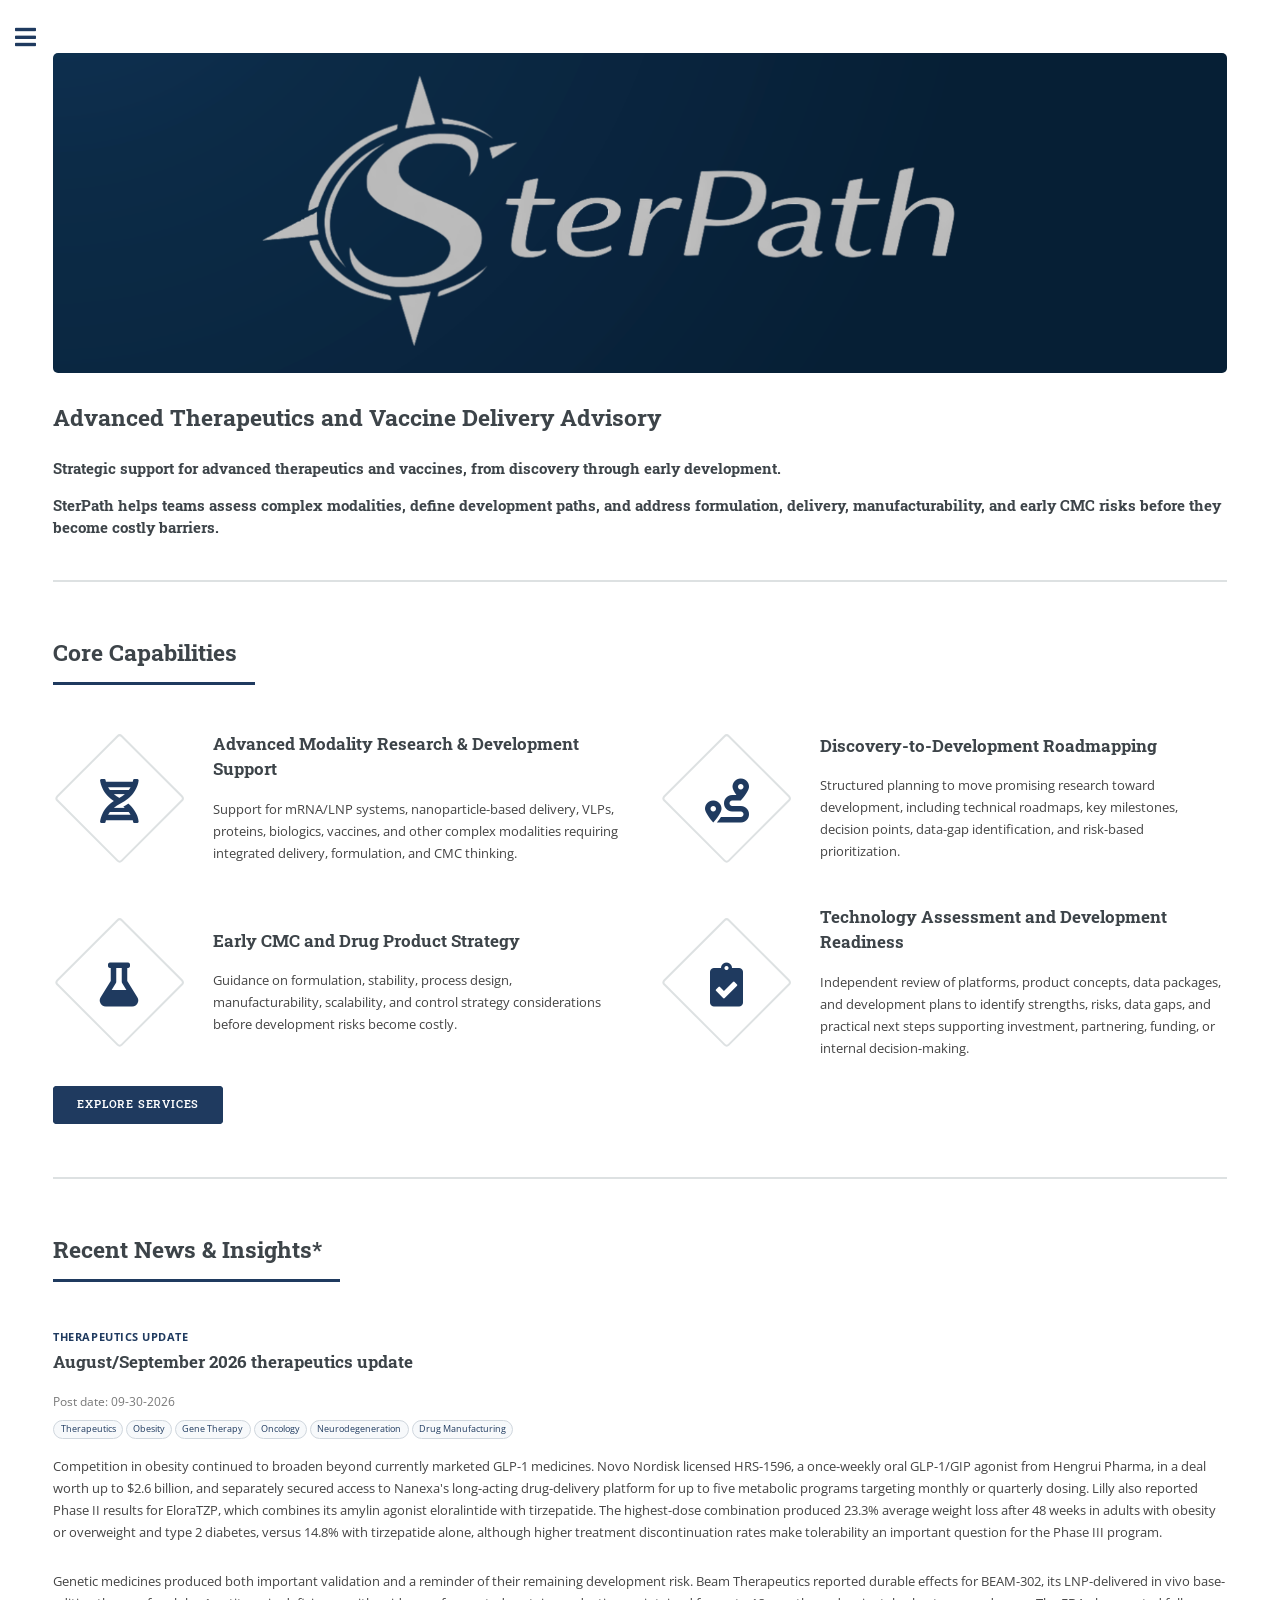
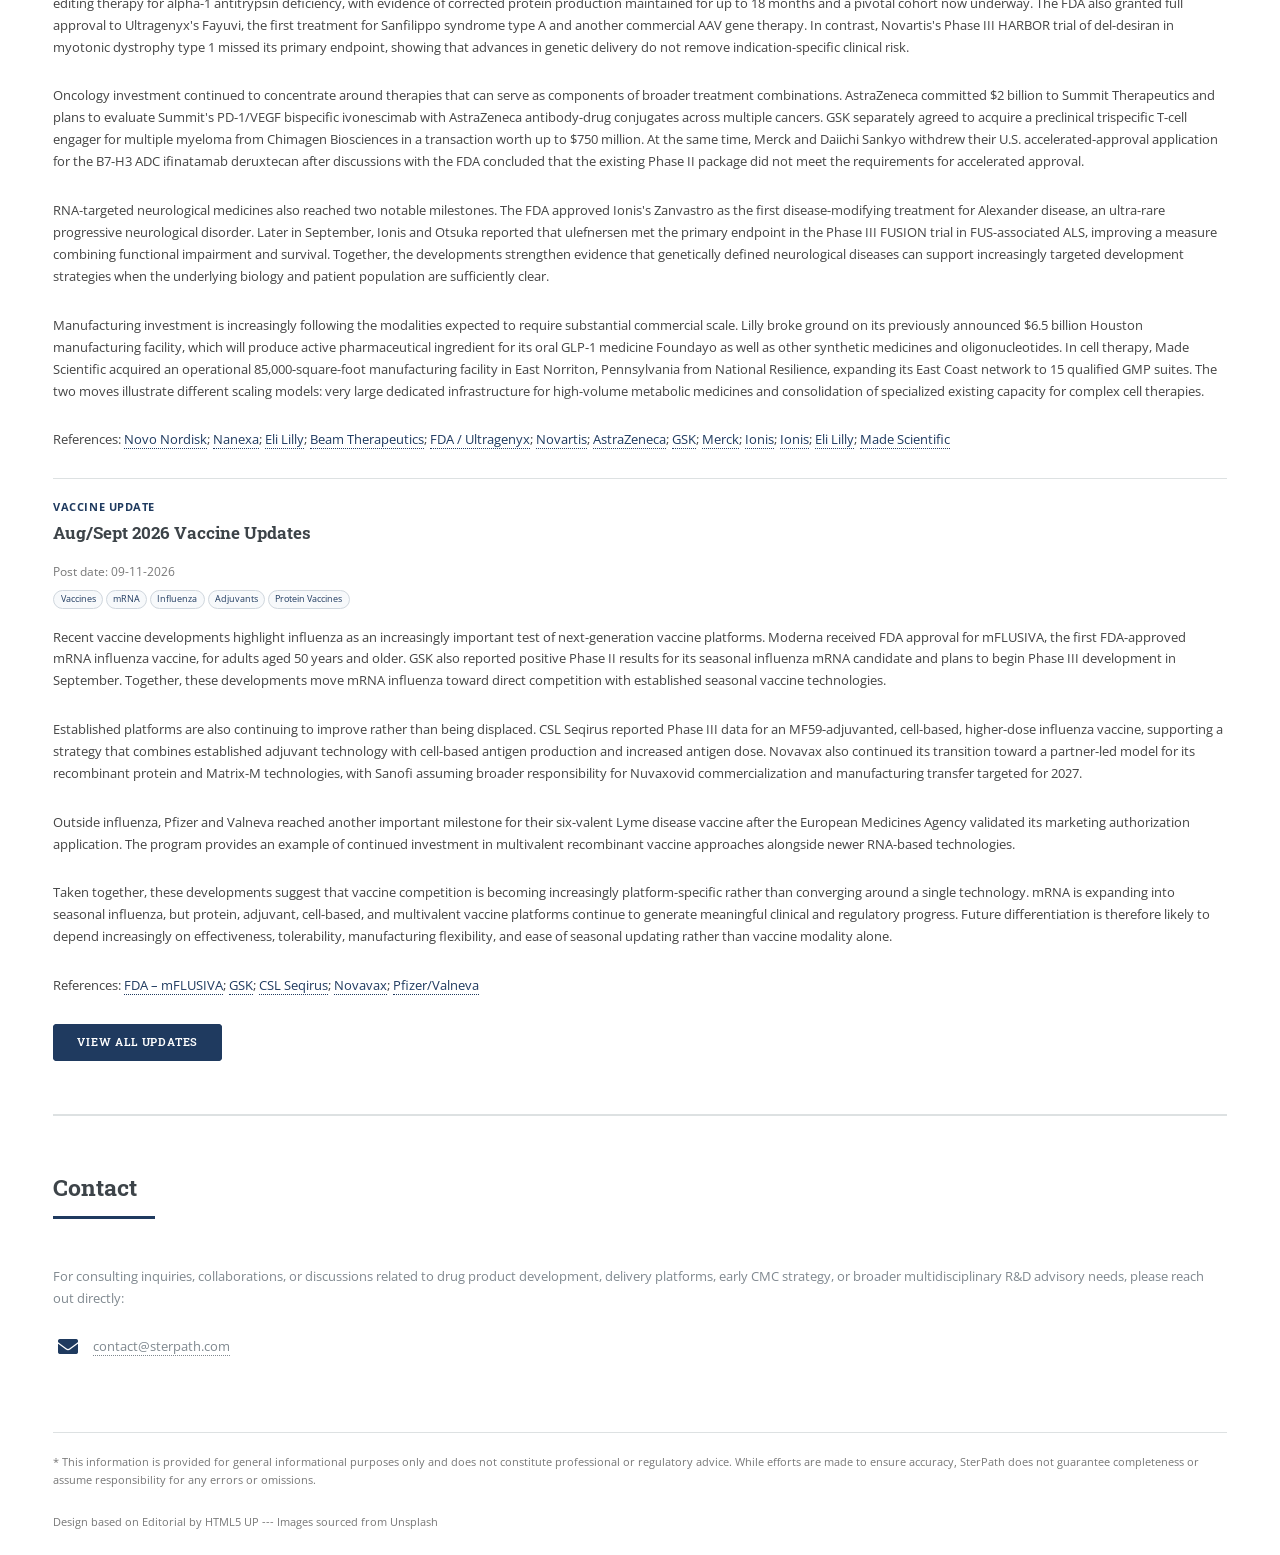
<file: index.html>
<!DOCTYPE HTML>
<!--
	Editorial by HTML5 UP
	html5up.net | @ajlkn
	Free for personal and commercial use under the CCA 3.0 license (html5up.net/license)
-->
<html>
	<head>
		<title>SterPath LLC | Home</title>
		<meta charset="utf-8" />
		<meta name="viewport" content="width=device-width, initial-scale=1, user-scalable=no" />
		<link rel="stylesheet" href="assets/css/main.css" />
	</head>
	<body class="is-preload">

		<!-- Wrapper -->
			<div id="wrapper">

				<!-- Main -->
					<div id="main">
						<div class="inner">

							<!-- Banner -->
								<section id="banner" class="banner-vertical">
									
									<span class="image main">
										<img src="images/pic1.png" alt="SterPath Logo" />
									</span>

									<div class="content">
										<header>
											<h2>Advanced Therapeutics and Vaccine Delivery Advisory</h2>
		
										</header>

										<h4>
											Strategic support for advanced therapeutics and vaccines, from discovery through early development.
										</h4>

										<h4>
											SterPath helps teams assess complex modalities, define development paths, and address formulation, delivery, manufacturability, and early CMC risks before they become costly barriers.
										</h4>

									</div>

								</section>

							<!-- Section -->
							<section>
								<header class="major">
									<h2>Core Capabilities</h2>
								</header>
								<div class="features">

									<article>
										<span class="icon solid fa-dna"></span>
										<div class="content">
											<h3>Advanced Modality Research &amp; Development Support</h3>
											<p>Support for mRNA/LNP systems, nanoparticle-based delivery, VLPs, proteins, biologics, vaccines, and other complex modalities requiring integrated delivery, formulation, and CMC thinking.</p>
										</div>
									</article>

									<article>
										<span class="icon solid fa-route"></span>
										<div class="content">
											<h3>Discovery-to-Development Roadmapping</h3>
											<p>Structured planning to move promising research toward development, including technical roadmaps, key milestones, decision points, data-gap identification, and risk-based prioritization.</p>
										</div>
									</article>

									<article>
										<span class="icon solid fa-flask"></span>
										<div class="content">
											<h3>Early CMC and Drug Product Strategy</h3>
											<p>Guidance on formulation, stability, process design, manufacturability, scalability, and control strategy considerations before development risks become costly.</p>
										</div>
									</article>

									<article>
										<span class="icon solid fa-clipboard-check"></span>
										<div class="content">
											<h3>Technology Assessment and Development Readiness</h3>
											<p>Independent review of platforms, product concepts, data packages, and development plans to identify strengths, risks, data gaps, and practical next steps supporting investment, partnering, funding, or internal decision-making.</p>
										</div>
									</article>

								</div>
								<ul class="actions">
											<li><a href="services.html" class="button big">Explore Services</a></li>
										</ul>
							</section>

							<!--section-->
							<section>
								<header class="major">
									<h2>Recent News & Insights*</h2>
								</header>				
								<div id="insights-preview"></div>
							</section>

							<!--contact section-->
							<section>
								<header class="major">
									<h2>Contact</h2>
								</header>

								<p>
									For consulting inquiries, collaborations, or discussions related to drug product development, delivery platforms, early CMC strategy, or broader multidisciplinary R&D advisory needs, please reach out directly:
								</p>

								<ul class="contact">
									<li class="icon solid fa-envelope">
										<a href="mailto:contact@sterpath.com">contact@sterpath.com</a>
									</li>
								</ul>
							</section>

				<!--footer-->
								<hr />
								<p style="font-size: 0.85em; color: #777;">
									* This information is provided for general informational purposes only and does not constitute professional or regulatory advice. While efforts are made to ensure accuracy, SterPath does not guarantee completeness or assume responsibility for any errors or omissions.
								</p>
								<p style="font-size: 0.85em; color: #777;">
									Design based on Editorial by HTML5 UP --- Images sourced from Unsplash
								</p>
						</div>
					</div>
				<!-- Sidebar -->
					<div id="sidebar">
						<div class="inner">

							

							<!-- Menu -->
								<nav id="menu">
									<header class="major">
										<h2>Menu</h2>
									</header>
									<ul>
									<li><a href="index.html">Home</a></li>
									<li><a href="services.html">Services</a></li>
									<li><a href="insights.html">News & Insights</a></li>
									<li><a href="about.html">About</a></li>
									<li><a href="contact.html">Contact</a></li>
									</ul>
									</nav>
							<!-- Footer -->
								<footer id="footer">
									<p>&copy; SterPath LLC. All rights reserved.</p>								
								</footer>

						</div>
					</div>

			</div>

		<!-- Scripts -->
			<script src="assets/js/jquery.min.js"></script>
			<script src="assets/js/browser.min.js"></script>
			<script src="assets/js/breakpoints.min.js"></script>
			<script src="assets/js/util.js"></script>
			<script src="assets/js/main.js"></script>
			<script src="assets/js/insights-data.js"></script>
			<script src="assets/js/insights-home.js"></script>

	</body>
</html>
</file>
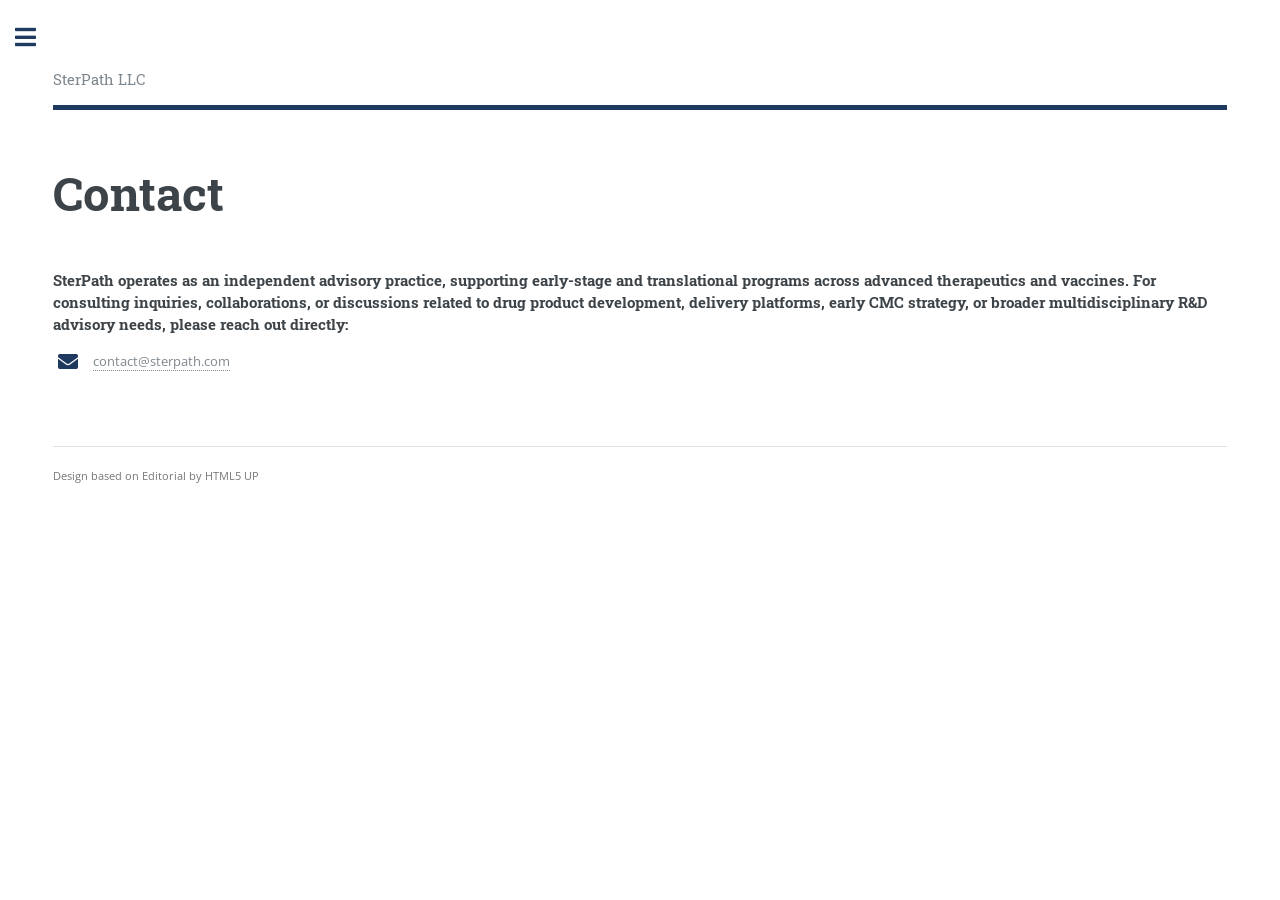
<file: contact.html>
<!DOCTYPE HTML>
<!--
	Editorial by HTML5 UP
	html5up.net | @ajlkn
	Free for personal and commercial use under the CCA 3.0 license (html5up.net/license)
-->
<html>
	<head>
		<title>SterPath LLC | Contact</title>
		<meta charset="utf-8" />
		<meta name="viewport" content="width=device-width, initial-scale=1, user-scalable=no" />
		<link rel="stylesheet" href="assets/css/main.css" />
	</head>
	<body class="is-preload">

		<!-- Wrapper -->
			<div id="wrapper">

				<!-- Main -->
					<div id="main">
						<div class="inner">

							<!-- Header -->
								<header id="header">
									<a href="index.html" class="logo">SterPath LLC</a>
									
								</header>

						

							<!-- Section -->

							<section>
								<header class="main">
									<h1>Contact</h1>
								</header>
								
								<h4>
									SterPath operates as an independent advisory practice, supporting early-stage and translational programs across advanced therapeutics and vaccines. For consulting inquiries, collaborations, or discussions related to drug product development, delivery platforms, early CMC strategy, or broader multidisciplinary R&D advisory needs, please reach out directly:
								</h4>

								<ul class="contact">
									<li class="icon solid fa-envelope">
										<a href="mailto:contact@sterpath.com">contact@sterpath.com</a>
									</li>
								</ul>

								

							</section>
						
							<!--footer-->
								<hr />
								<p style="font-size: 0.85em; color: #777;">
									Design based on Editorial by HTML5 UP
								</p>
						</div>
					</div>
				<!-- Sidebar -->
					<div id="sidebar">
						<div class="inner">

							

							<!-- Menu -->
								<nav id="menu">
									<header class="major">
										<h2>Menu</h2>
									</header>
									<ul>
									<li><a href="index.html">Home</a></li>
									<li><a href="services.html">Services</a></li>
									<li><a href="insights.html">News & Insights</a></li>
									<li><a href="about.html">About</a></li>
									<li><a href="contact.html">Contact</a></li>
									</ul>
									</nav>

							<!-- Footer -->
								<footer id="footer">
									<p>&copy; SterPath LLC. All rights reserved.</p>								
								</footer>

						</div>
					</div>

			</div>

		<!-- Scripts -->
			<script src="assets/js/jquery.min.js"></script>
			<script src="assets/js/browser.min.js"></script>
			<script src="assets/js/breakpoints.min.js"></script>
			<script src="assets/js/util.js"></script>
			<script src="assets/js/main.js"></script>

	</body>
</html>
</file>
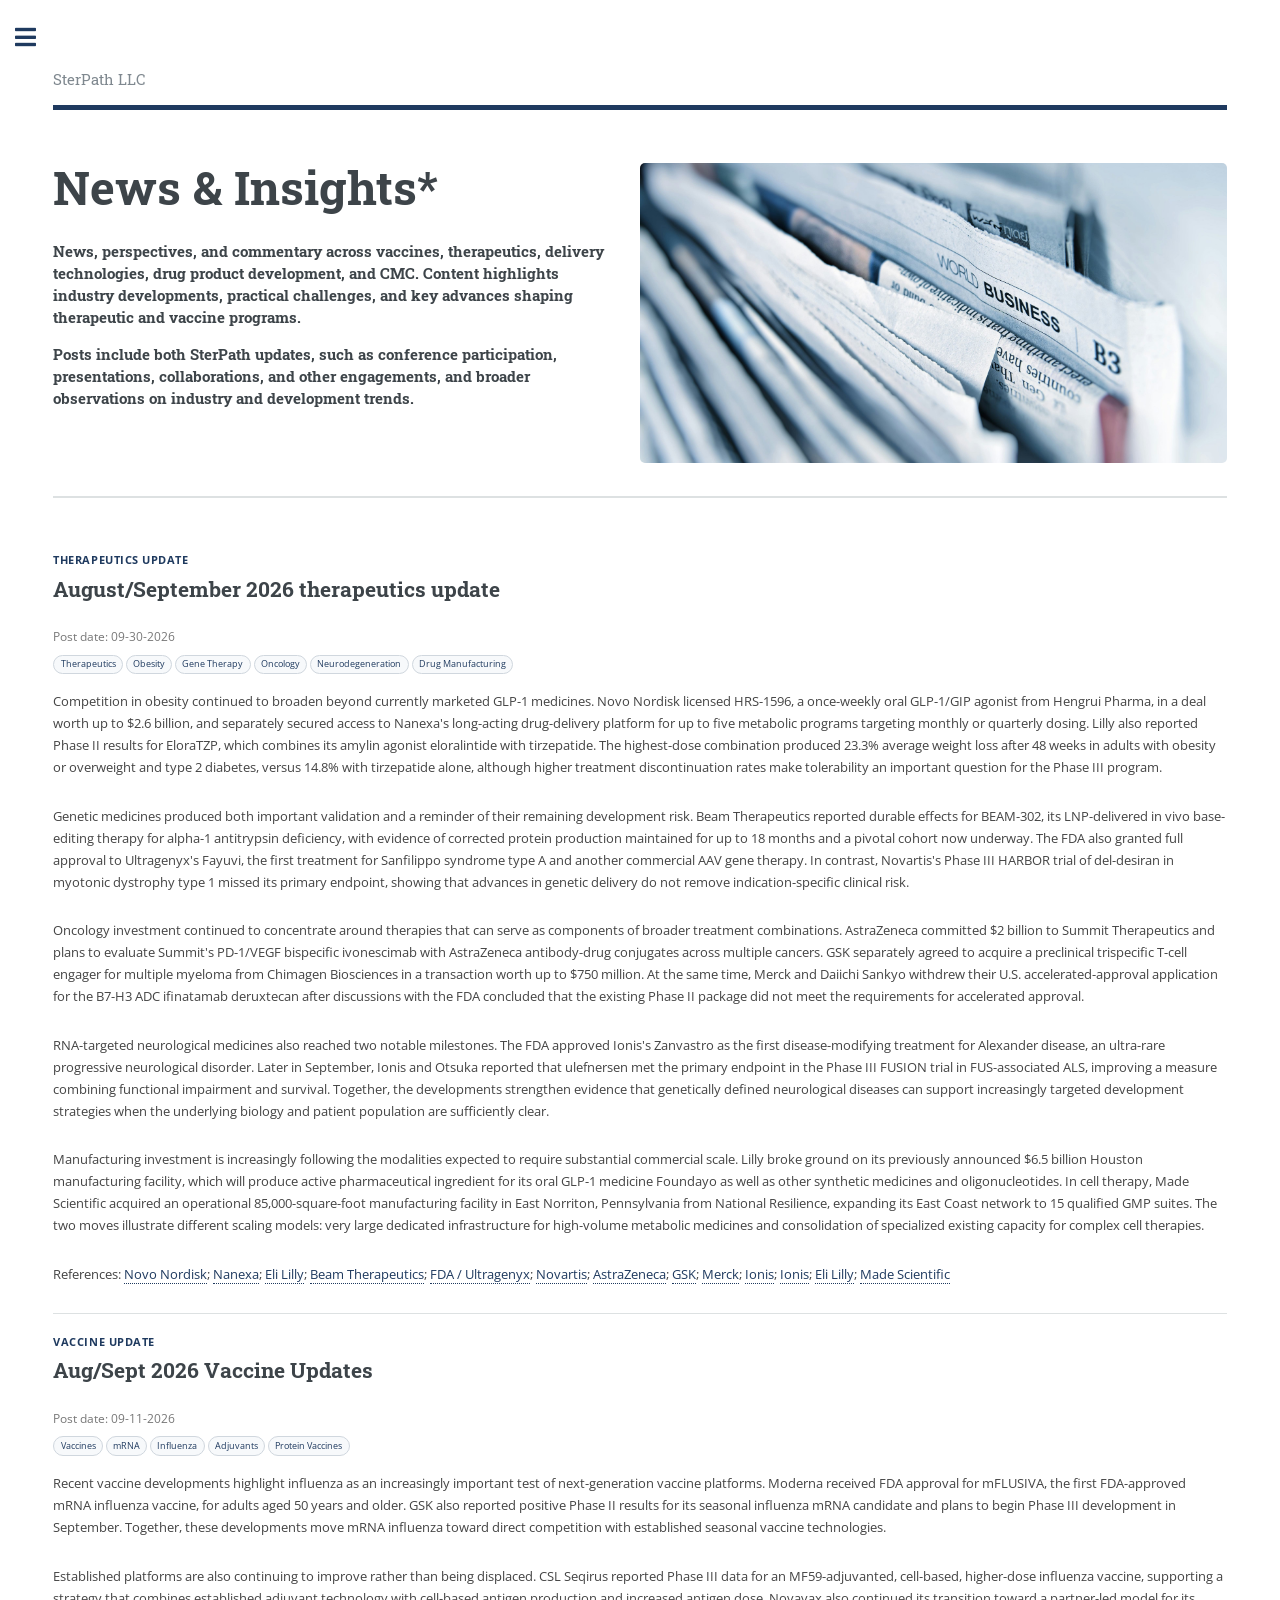
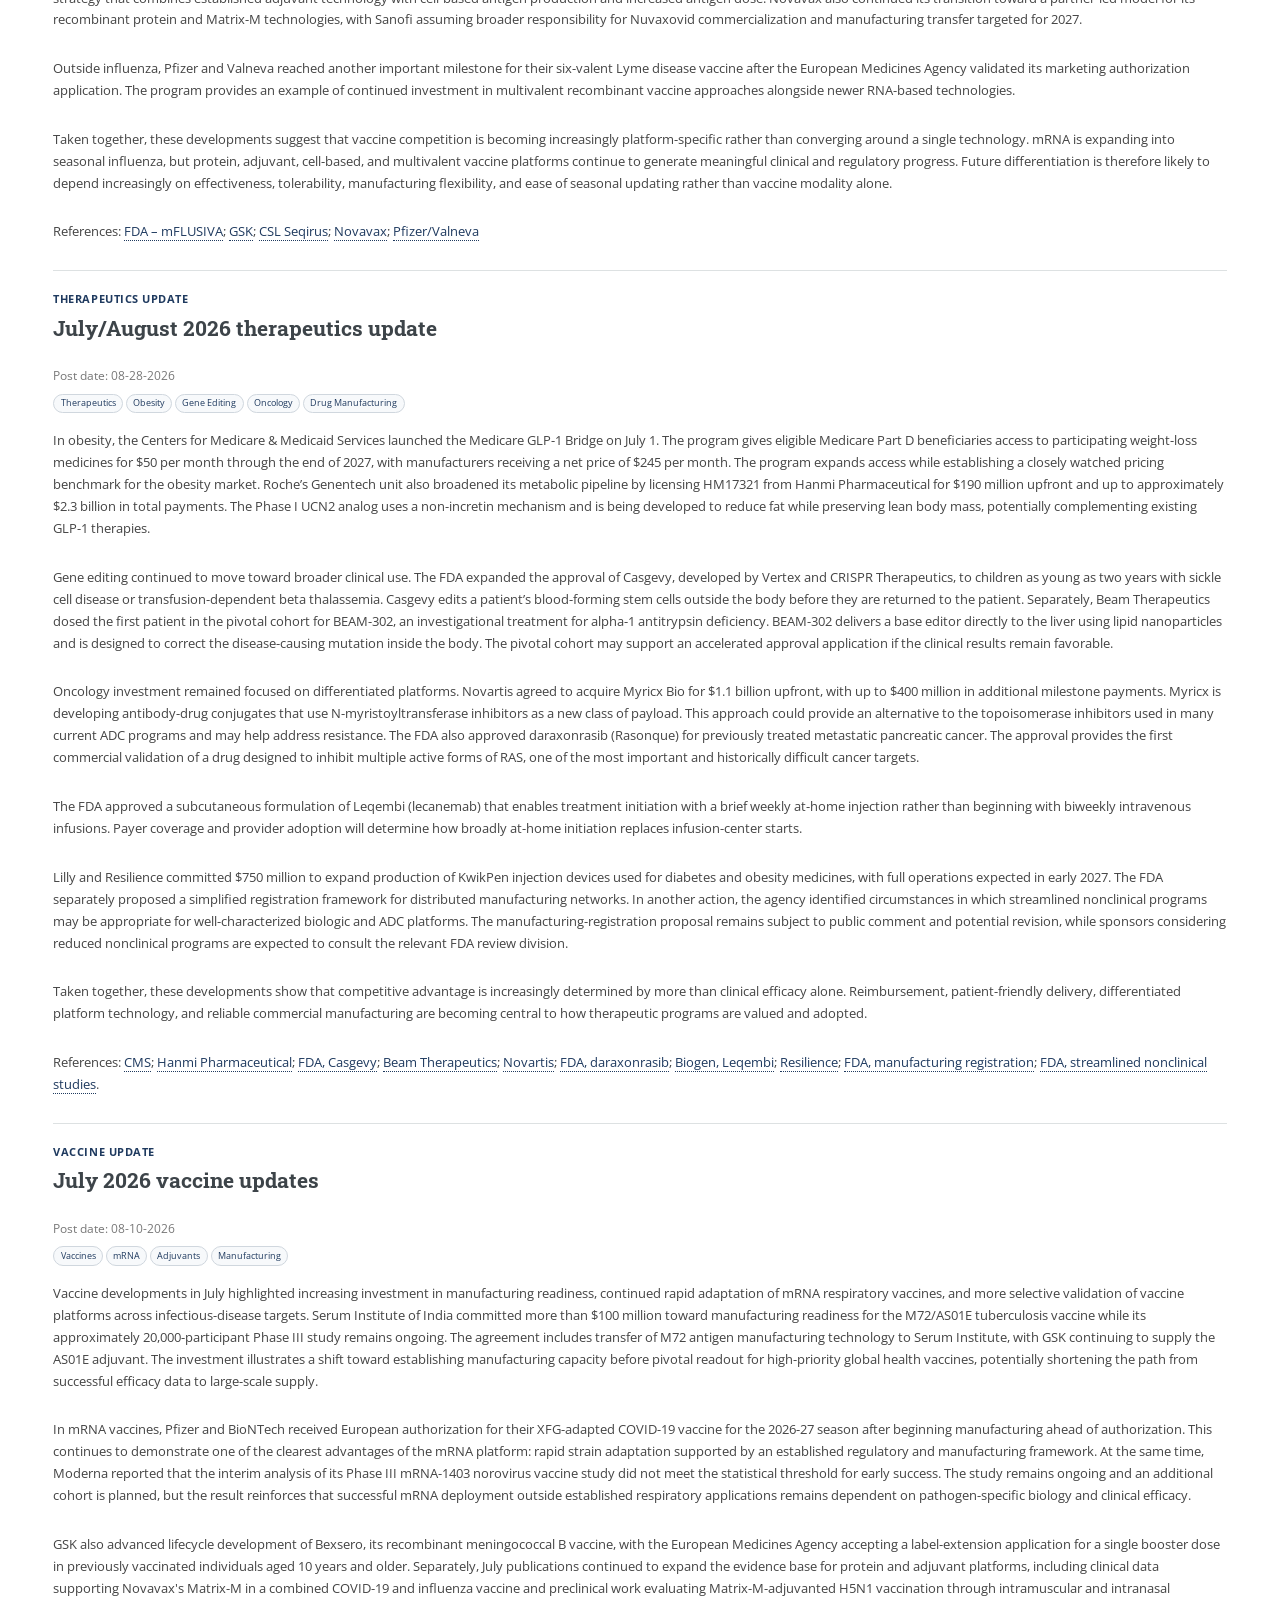
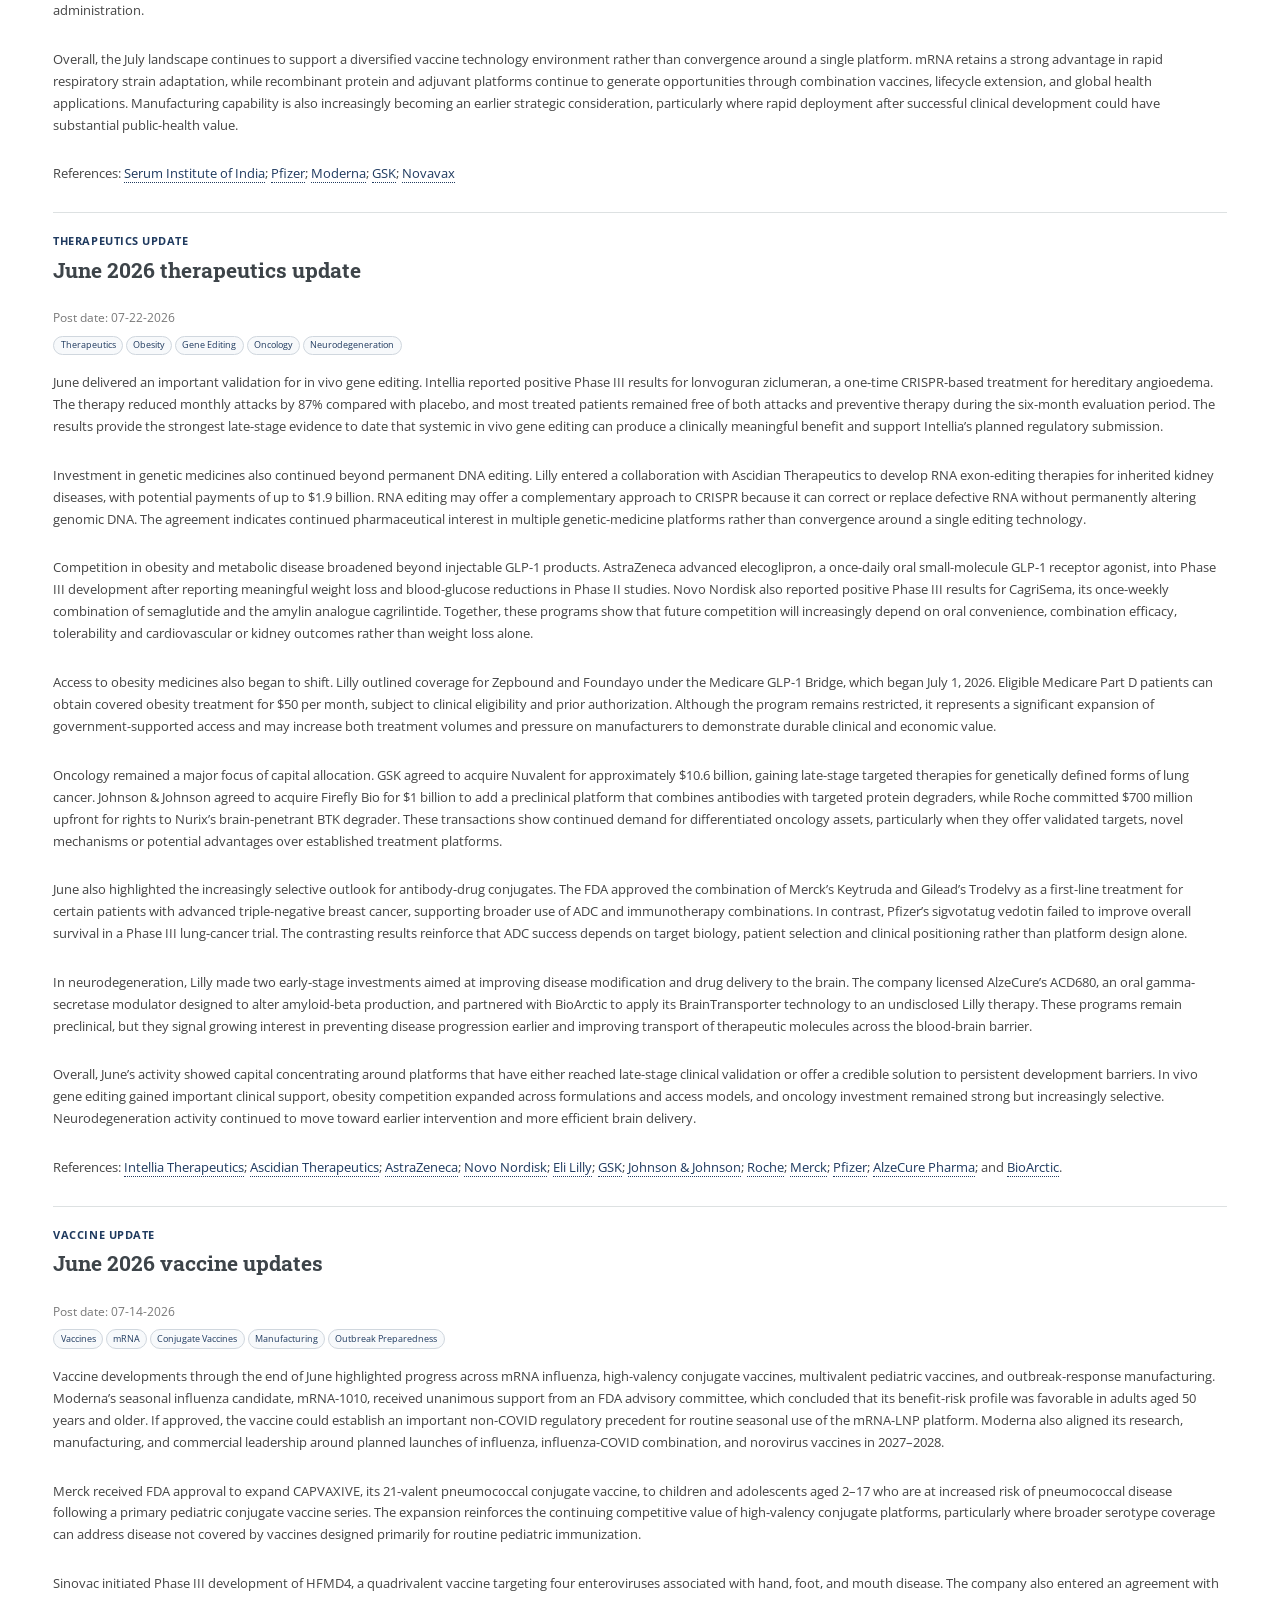
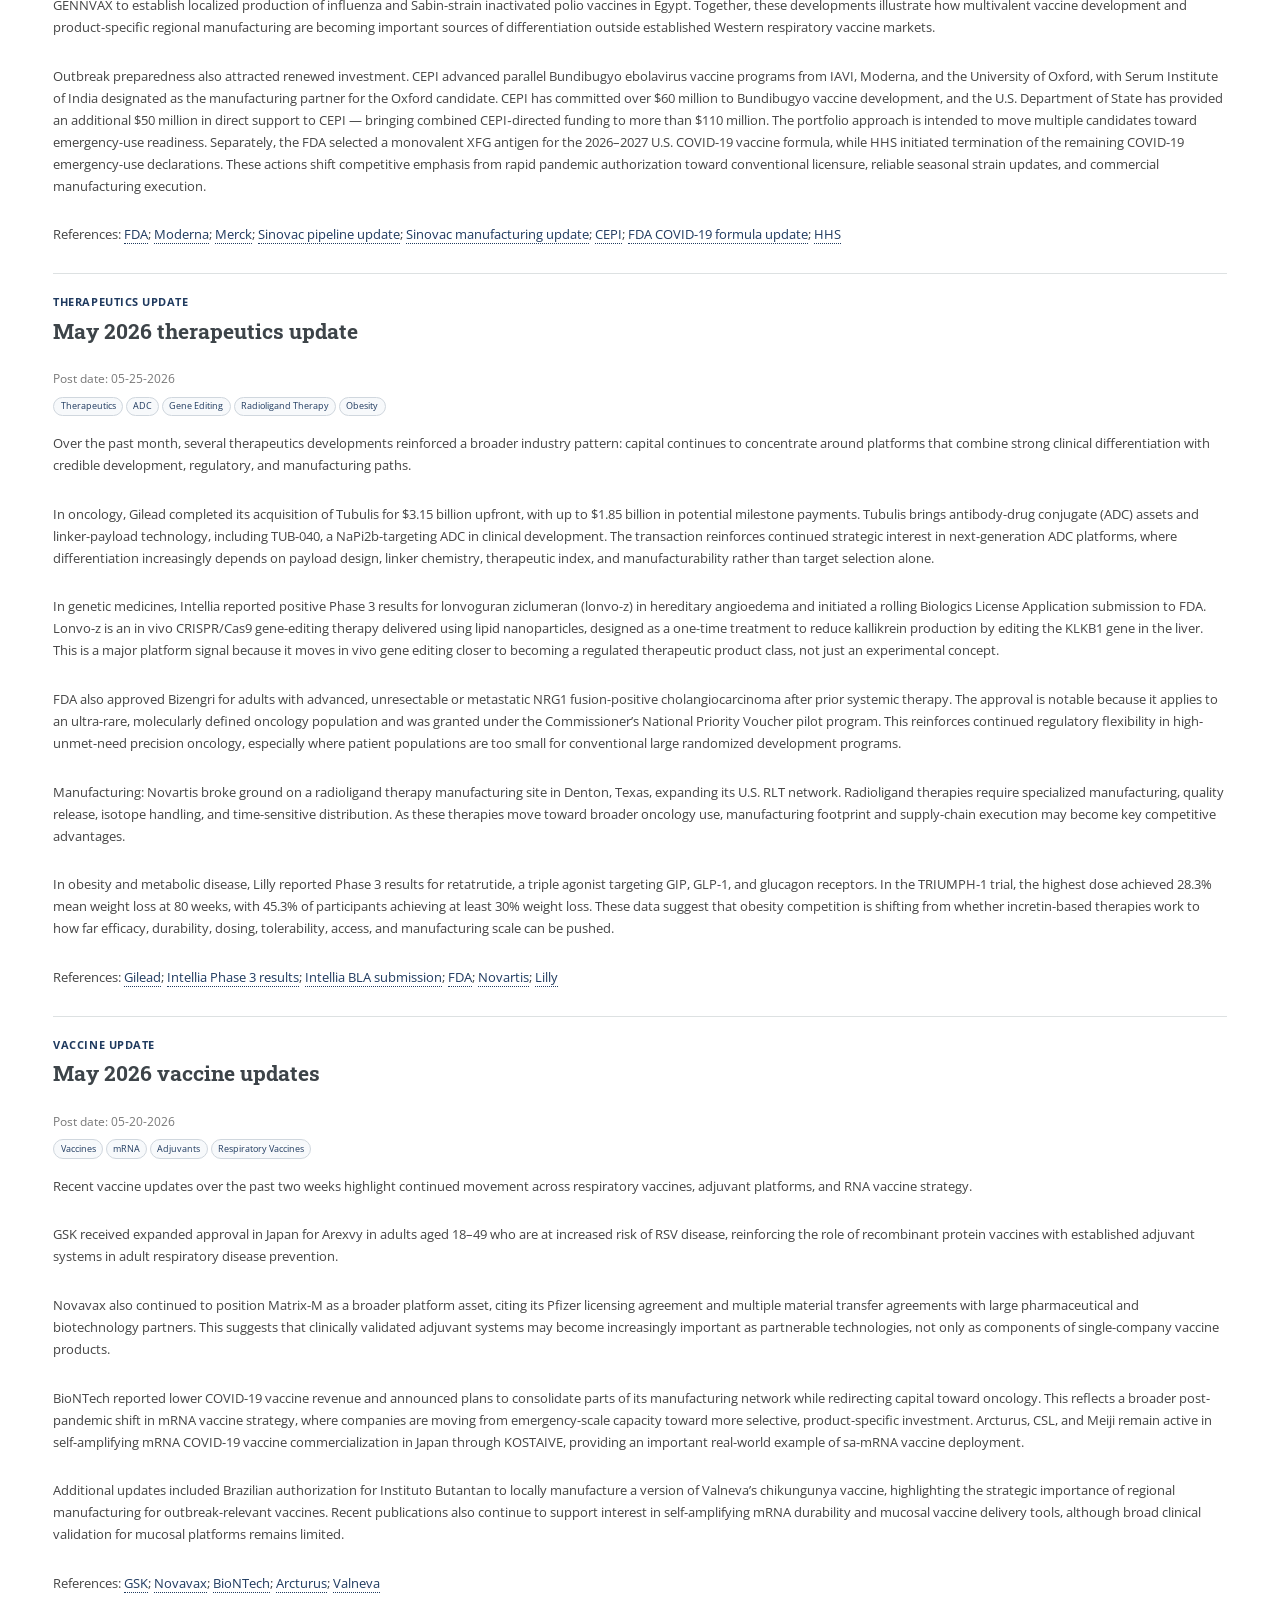
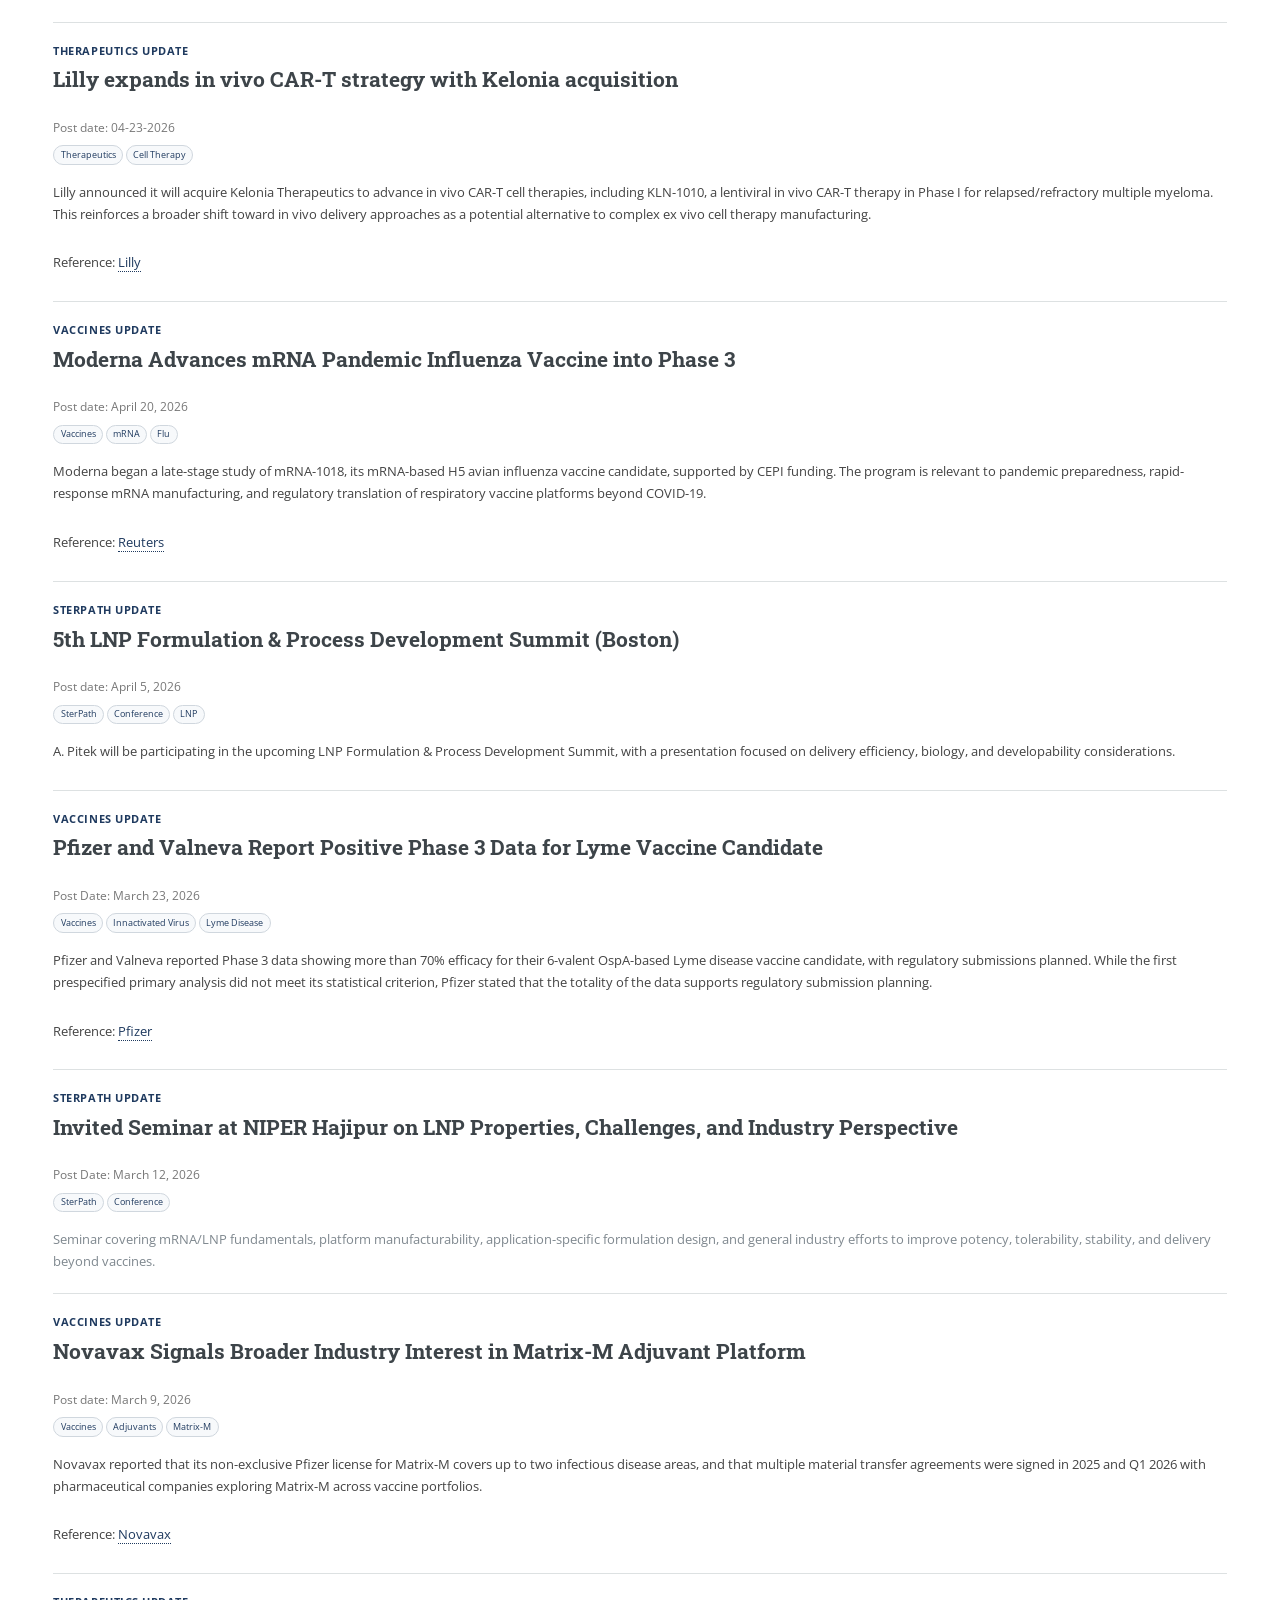
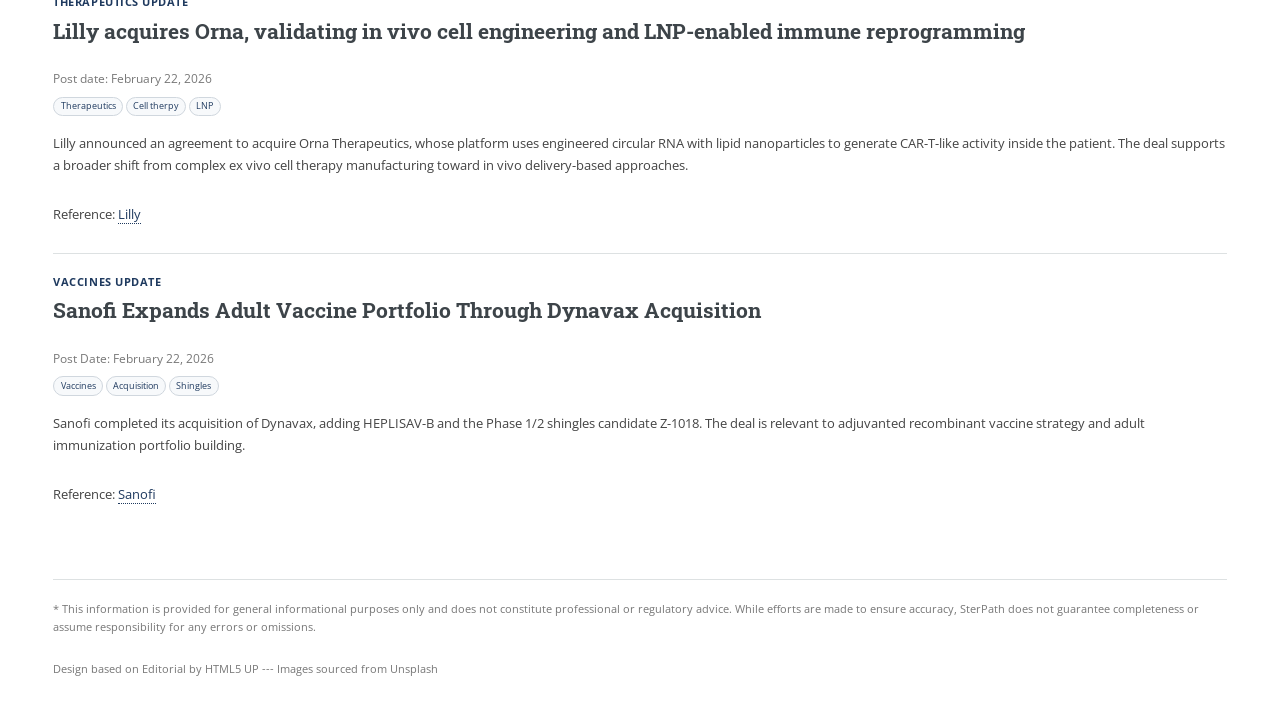
<file: insights.html>
<!DOCTYPE HTML>
<!--
	Editorial by HTML5 UP
	html5up.net | @ajlkn
	Free for personal and commercial use under the CCA 3.0 license (html5up.net/license)
-->
<html>
	<head>
		<title>SterPath LLC | News & Insights</title>
		<meta charset="utf-8" />
		<meta name="viewport" content="width=device-width, initial-scale=1, user-scalable=no" />
		<link rel="stylesheet" href="assets/css/main.css" />
	</head>
	<body class="is-preload">

		<!-- Wrapper -->
			<div id="wrapper">

				<!-- Main -->
					<div id="main">
						<div class="inner">

							<!-- Header -->
								<header id="header">
									<a href="index.html" class="logo">SterPath LLC</a>
									
								</header>

						

							<!-- Section -->

							<section id="banner" class="banner-compact">
									<div class="content">
										<header>
											<h1>News & Insights*</h1>
										</header>
<h4>
	News, perspectives, and commentary across vaccines, therapeutics, delivery technologies, drug product development, and CMC. Content highlights industry developments, practical challenges, and key advances shaping therapeutic and vaccine programs.
</h4>

<h4>
	Posts include both SterPath updates, such as conference participation, presentations, collaborations, and other engagements, and broader observations on industry and development trends.
</h4>
									</div>
									<span class="image object">
										<img src="images/pic3.jpeg" alt="" />
									</span>
								</section>
								<section>
									<div id="insights-list"></div>
								</section>
						
							<!--footer-->
								<hr />
								<p style="font-size: 0.85em; color: #777;">
									* This information is provided for general informational purposes only and does not constitute professional or regulatory advice. While efforts are made to ensure accuracy, SterPath does not guarantee completeness or assume responsibility for any errors or omissions.
								</p>
								<p style="font-size: 0.85em; color: #777;">
									Design based on Editorial by HTML5 UP --- Images sourced from Unsplash
								</p>
						</div>
					</div>
					<!-- Sidebar -->
					<div id="sidebar">
						<div class="inner">


							<!-- Menu -->
								<nav id="menu">
									<header class="major">
										<h2>Menu</h2>
									</header>
									<ul>
									<li><a href="index.html">Home</a></li>
									<li><a href="services.html">Services</a></li>
									<li><a href="insights.html">News & Insights</a></li>
									<li><a href="about.html">About</a></li>
									<li><a href="contact.html">Contact</a></li>
									</ul>
									</nav>

							<!-- Footer -->
								<footer id="footer">
									<p>&copy; SterPath LLC. All rights reserved.</p>								
								</footer>

						</div>
					</div>

			</div>

		<!-- Scripts -->
			<script src="assets/js/jquery.min.js"></script>
			<script src="assets/js/browser.min.js"></script>
			<script src="assets/js/breakpoints.min.js"></script>
			<script src="assets/js/util.js"></script>
			<script src="assets/js/main.js"></script>
			<script src="assets/js/insights-data.js"></script>
			<script src="assets/js/insights-page.js"></script>

	</body>
</html>
</file>
<file: assets/css/main.css>
@import url(fontawesome-all.min.css);
@import url("https://fonts.googleapis.com/css?family=Open+Sans:400,600,400italic,600italic|Roboto+Slab:400,700");
/*
	Editorial by HTML5 UP
	html5up.net | @ajlkn
	Free for personal and commercial use under the CCA 3.0 license (html5up.net/license)
*/
html, body, div, span, applet, object,
iframe, h1, h2, h3, h4, h5, h6, p, blockquote,
pre, a, abbr, acronym, address, big, cite,
code, del, dfn, em, img, ins, kbd, q, s, samp,
small, strike, strong, sub, sup, tt, var, b,
u, i, center, dl, dt, dd, ol, ul, li, fieldset,
form, label, legend, table, caption, tbody,
tfoot, thead, tr, th, td, article, aside,
canvas, details, embed, figure, figcaption,
footer, header, hgroup, menu, nav, output, ruby,
section, summary, time, mark, audio, video {
  margin: 0;
  padding: 0;
  border: 0;
  font-size: 100%;
  font: inherit;
  vertical-align: baseline; }

article, aside, details, figcaption, figure,
footer, header, hgroup, menu, nav, section {
  display: block; }

body {
  line-height: 1; }

ol, ul {
  list-style: none; }

blockquote, q {
  quotes: none; }
  blockquote:before, blockquote:after, q:before, q:after {
    content: '';
    content: none; }

table {
  border-collapse: collapse;
  border-spacing: 0; }

body {
  -webkit-text-size-adjust: none; }

mark {
  background-color: transparent;
  color: inherit; }

input::-moz-focus-inner {
  border: 0;
  padding: 0; }

input, select, textarea {
  -moz-appearance: none;
  -webkit-appearance: none;
  -ms-appearance: none;
  appearance: none; }

/* Basic */
@-ms-viewport {
  width: device-width; }

body {
  -ms-overflow-style: scrollbar; }

@media screen and (max-width: 480px) {
  html, body {
    min-width: 320px; } }

html {
  box-sizing: border-box; }

*, *:before, *:after {
  box-sizing: inherit; }

body {
  background: #ffffff; }
  body.is-preload *, body.is-preload *:before, body.is-preload *:after, body.is-resizing *, body.is-resizing *:before, body.is-resizing *:after {
    -moz-animation: none !important;
    -webkit-animation: none !important;
    -ms-animation: none !important;
    animation: none !important;
    -moz-transition: none !important;
    -webkit-transition: none !important;
    -ms-transition: none !important;
    transition: none !important; }

/* Type */
body, input, select, textarea {
  color: #7f888f;
  font-family: "Open Sans", sans-serif;
  font-size: 13pt;
  font-weight: 400;
  line-height: 1.65; }
  @media screen and (max-width: 1680px) {
    body, input, select, textarea {
      font-size: 11pt; } }
  @media screen and (max-width: 1280px) {
    body, input, select, textarea {
      font-size: 10pt; } }
  @media screen and (max-width: 360px) {
    body, input, select, textarea {
      font-size: 9pt; } }

a {
  -moz-transition: color 0.2s ease-in-out, border-bottom-color 0.2s ease-in-out;
  -webkit-transition: color 0.2s ease-in-out, border-bottom-color 0.2s ease-in-out;
  -ms-transition: color 0.2s ease-in-out, border-bottom-color 0.2s ease-in-out;
  transition: color 0.2s ease-in-out, border-bottom-color 0.2s ease-in-out;
  border-bottom: dotted 1px;
  color: #1f3a5f;
  text-decoration: none; }
  a:hover {
    border-bottom-color: #1f3a5f;
    color: #1f3a5f !important; }
    a:hover strong {
      color: inherit; }

strong, b {
  color: #3d4449;
  font-weight: 600; }

em, i {
  font-style: italic; }

p {
  margin: 0 0 2em 0; }

h1, h2, h3, h4, h5, h6 {
  color: #3d4449;
  font-family: "Roboto Slab", serif;
  font-weight: 700;
  line-height: 1.5;
  margin: 0 0 1em 0; }
  h1 a, h2 a, h3 a, h4 a, h5 a, h6 a {
    color: inherit;
    text-decoration: none;
    border-bottom: 0; }

h1 {
  font-size: 4em;
  margin: 0 0 0.5em 0;
  line-height: 1.3; }

h2 {
  font-size: 1.75em; }

h3 {
  font-size: 1.25em; }

h4 {
  font-size: 1.1em; }

h5 {
  font-size: 0.9em; }

h6 {
  font-size: 0.7em; }

@media screen and (max-width: 1680px) {
  h1 {
    font-size: 3.5em; } }

@media screen and (max-width: 980px) {
  h1 {
    font-size: 3.25em; } }

@media screen and (max-width: 736px) {
  h1 {
    font-size: 2em;
    line-height: 1.4; }
  h2 {
    font-size: 1.5em; } }

sub {
  font-size: 0.8em;
  position: relative;
  top: 0.5em; }

sup {
  font-size: 0.8em;
  position: relative;
  top: -0.5em; }

blockquote {
  border-left: solid 3px rgba(210, 215, 217, 0.75);
  font-style: italic;
  margin: 0 0 2em 0;
  padding: 0.5em 0 0.5em 2em; }

code {
  background: rgba(230, 235, 237, 0.25);
  border-radius: 0.375em;
  border: solid 1px rgba(210, 215, 217, 0.75);
  font-family: "Courier New", monospace;
  font-size: 0.9em;
  margin: 0 0.25em;
  padding: 0.25em 0.65em; }

pre {
  -webkit-overflow-scrolling: touch;
  font-family: "Courier New", monospace;
  font-size: 0.9em;
  margin: 0 0 2em 0; }
  pre code {
    display: block;
    line-height: 1.75;
    padding: 1em 1.5em;
    overflow-x: auto; }

hr {
  border: 0;
  border-bottom: solid 1px rgba(210, 215, 217, 0.75);
  margin: 1.5em 0; }
  hr.major {
    margin: 1em 0; }

.align-left {
  text-align: left; }

.align-center {
  text-align: center; }

.align-right {
  text-align: right; }

/* Row */
.row {
  display: flex;
  flex-wrap: wrap;
  box-sizing: border-box;
  align-items: stretch; }
  .row > * {
    box-sizing: border-box; }
  .row.gtr-uniform > * > :last-child {
    margin-bottom: 0; }
  .row.aln-left {
    justify-content: flex-start; }
  .row.aln-center {
    justify-content: center; }
  .row.aln-right {
    justify-content: flex-end; }
  .row.aln-top {
    align-items: flex-start; }
  .row.aln-middle {
    align-items: center; }
  .row.aln-bottom {
    align-items: flex-end; }
  .row > .imp {
    order: -1; }
  .row > .col-1 {
    width: 8.33333%; }
  .row > .off-1 {
    margin-left: 8.33333%; }
  .row > .col-2 {
    width: 16.66667%; }
  .row > .off-2 {
    margin-left: 16.66667%; }
  .row > .col-3 {
    width: 25%; }
  .row > .off-3 {
    margin-left: 25%; }
  .row > .col-4 {
    width: 33.33333%; }
  .row > .off-4 {
    margin-left: 33.33333%; }
  .row > .col-5 {
    width: 41.66667%; }
  .row > .off-5 {
    margin-left: 41.66667%; }
  .row > .col-6 {
    width: 50%; }
  .row > .off-6 {
    margin-left: 50%; }
  .row > .col-7 {
    width: 58.33333%; }
  .row > .off-7 {
    margin-left: 58.33333%; }
  .row > .col-8 {
    width: 66.66667%; }
  .row > .off-8 {
    margin-left: 66.66667%; }
  .row > .col-9 {
    width: 75%; }
  .row > .off-9 {
    margin-left: 75%; }
  .row > .col-10 {
    width: 83.33333%; }
  .row > .off-10 {
    margin-left: 83.33333%; }
  .row > .col-11 {
    width: 91.66667%; }
  .row > .off-11 {
    margin-left: 91.66667%; }
  .row > .col-12 {
    width: 100%; }
  .row > .off-12 {
    margin-left: 100%; }
  .row.gtr-0 {
    margin-top: 0;
    margin-left: 0em; }
    .row.gtr-0 > * {
      padding: 0 0 0 0em; }
    .row.gtr-0.gtr-uniform {
      margin-top: 0em; }
      .row.gtr-0.gtr-uniform > * {
        padding-top: 0em; }
  .row.gtr-25 {
    margin-top: 0;
    margin-left: -0.375em; }
    .row.gtr-25 > * {
      padding: 0 0 0 0.375em; }
    .row.gtr-25.gtr-uniform {
      margin-top: -0.375em; }
      .row.gtr-25.gtr-uniform > * {
        padding-top: 0.375em; }
  .row.gtr-50 {
    margin-top: 0;
    margin-left: -0.75em; }
    .row.gtr-50 > * {
      padding: 0 0 0 0.75em; }
    .row.gtr-50.gtr-uniform {
      margin-top: -0.75em; }
      .row.gtr-50.gtr-uniform > * {
        padding-top: 0.75em; }
  .row {
    margin-top: 0;
    margin-left: -1.5em; }
    .row > * {
      padding: 0 0 0 1.5em; }
    .row.gtr-uniform {
      margin-top: -1.5em; }
      .row.gtr-uniform > * {
        padding-top: 1.5em; }
  .row.gtr-150 {
    margin-top: 0;
    margin-left: -2.25em; }
    .row.gtr-150 > * {
      padding: 0 0 0 2.25em; }
    .row.gtr-150.gtr-uniform {
      margin-top: -2.25em; }
      .row.gtr-150.gtr-uniform > * {
        padding-top: 2.25em; }
  .row.gtr-200 {
    margin-top: 0;
    margin-left: -3em; }
    .row.gtr-200 > * {
      padding: 0 0 0 3em; }
    .row.gtr-200.gtr-uniform {
      margin-top: -3em; }
      .row.gtr-200.gtr-uniform > * {
        padding-top: 3em; }
  @media screen and (max-width: 1680px) {
    .row {
      display: flex;
      flex-wrap: wrap;
      box-sizing: border-box;
      align-items: stretch; }
      .row > * {
        box-sizing: border-box; }
      .row.gtr-uniform > * > :last-child {
        margin-bottom: 0; }
      .row.aln-left {
        justify-content: flex-start; }
      .row.aln-center {
        justify-content: center; }
      .row.aln-right {
        justify-content: flex-end; }
      .row.aln-top {
        align-items: flex-start; }
      .row.aln-middle {
        align-items: center; }
      .row.aln-bottom {
        align-items: flex-end; }
      .row > .imp-xlarge {
        order: -1; }
      .row > .col-1-xlarge {
        width: 8.33333%; }
      .row > .off-1-xlarge {
        margin-left: 8.33333%; }
      .row > .col-2-xlarge {
        width: 16.66667%; }
      .row > .off-2-xlarge {
        margin-left: 16.66667%; }
      .row > .col-3-xlarge {
        width: 25%; }
      .row > .off-3-xlarge {
        margin-left: 25%; }
      .row > .col-4-xlarge {
        width: 33.33333%; }
      .row > .off-4-xlarge {
        margin-left: 33.33333%; }
      .row > .col-5-xlarge {
        width: 41.66667%; }
      .row > .off-5-xlarge {
        margin-left: 41.66667%; }
      .row > .col-6-xlarge {
        width: 50%; }
      .row > .off-6-xlarge {
        margin-left: 50%; }
      .row > .col-7-xlarge {
        width: 58.33333%; }
      .row > .off-7-xlarge {
        margin-left: 58.33333%; }
      .row > .col-8-xlarge {
        width: 66.66667%; }
      .row > .off-8-xlarge {
        margin-left: 66.66667%; }
      .row > .col-9-xlarge {
        width: 75%; }
      .row > .off-9-xlarge {
        margin-left: 75%; }
      .row > .col-10-xlarge {
        width: 83.33333%; }
      .row > .off-10-xlarge {
        margin-left: 83.33333%; }
      .row > .col-11-xlarge {
        width: 91.66667%; }
      .row > .off-11-xlarge {
        margin-left: 91.66667%; }
      .row > .col-12-xlarge {
        width: 100%; }
      .row > .off-12-xlarge {
        margin-left: 100%; }
      .row.gtr-0 {
        margin-top: 0;
        margin-left: 0em; }
        .row.gtr-0 > * {
          padding: 0 0 0 0em; }
        .row.gtr-0.gtr-uniform {
          margin-top: 0em; }
          .row.gtr-0.gtr-uniform > * {
            padding-top: 0em; }
      .row.gtr-25 {
        margin-top: 0;
        margin-left: -0.375em; }
        .row.gtr-25 > * {
          padding: 0 0 0 0.375em; }
        .row.gtr-25.gtr-uniform {
          margin-top: -0.375em; }
          .row.gtr-25.gtr-uniform > * {
            padding-top: 0.375em; }
      .row.gtr-50 {
        margin-top: 0;
        margin-left: -0.75em; }
        .row.gtr-50 > * {
          padding: 0 0 0 0.75em; }
        .row.gtr-50.gtr-uniform {
          margin-top: -0.75em; }
          .row.gtr-50.gtr-uniform > * {
            padding-top: 0.75em; }
      .row {
        margin-top: 0;
        margin-left: -1.5em; }
        .row > * {
          padding: 0 0 0 1.5em; }
        .row.gtr-uniform {
          margin-top: -1.5em; }
          .row.gtr-uniform > * {
            padding-top: 1.5em; }
      .row.gtr-150 {
        margin-top: 0;
        margin-left: -2.25em; }
        .row.gtr-150 > * {
          padding: 0 0 0 2.25em; }
        .row.gtr-150.gtr-uniform {
          margin-top: -2.25em; }
          .row.gtr-150.gtr-uniform > * {
            padding-top: 2.25em; }
      .row.gtr-200 {
        margin-top: 0;
        margin-left: -3em; }
        .row.gtr-200 > * {
          padding: 0 0 0 3em; }
        .row.gtr-200.gtr-uniform {
          margin-top: -3em; }
          .row.gtr-200.gtr-uniform > * {
            padding-top: 3em; } }
  @media screen and (max-width: 1280px) {
    .row {
      display: flex;
      flex-wrap: wrap;
      box-sizing: border-box;
      align-items: stretch; }
      .row > * {
        box-sizing: border-box; }
      .row.gtr-uniform > * > :last-child {
        margin-bottom: 0; }
      .row.aln-left {
        justify-content: flex-start; }
      .row.aln-center {
        justify-content: center; }
      .row.aln-right {
        justify-content: flex-end; }
      .row.aln-top {
        align-items: flex-start; }
      .row.aln-middle {
        align-items: center; }
      .row.aln-bottom {
        align-items: flex-end; }
      .row > .imp-large {
        order: -1; }
      .row > .col-1-large {
        width: 8.33333%; }
      .row > .off-1-large {
        margin-left: 8.33333%; }
      .row > .col-2-large {
        width: 16.66667%; }
      .row > .off-2-large {
        margin-left: 16.66667%; }
      .row > .col-3-large {
        width: 25%; }
      .row > .off-3-large {
        margin-left: 25%; }
      .row > .col-4-large {
        width: 33.33333%; }
      .row > .off-4-large {
        margin-left: 33.33333%; }
      .row > .col-5-large {
        width: 41.66667%; }
      .row > .off-5-large {
        margin-left: 41.66667%; }
      .row > .col-6-large {
        width: 50%; }
      .row > .off-6-large {
        margin-left: 50%; }
      .row > .col-7-large {
        width: 58.33333%; }
      .row > .off-7-large {
        margin-left: 58.33333%; }
      .row > .col-8-large {
        width: 66.66667%; }
      .row > .off-8-large {
        margin-left: 66.66667%; }
      .row > .col-9-large {
        width: 75%; }
      .row > .off-9-large {
        margin-left: 75%; }
      .row > .col-10-large {
        width: 83.33333%; }
      .row > .off-10-large {
        margin-left: 83.33333%; }
      .row > .col-11-large {
        width: 91.66667%; }
      .row > .off-11-large {
        margin-left: 91.66667%; }
      .row > .col-12-large {
        width: 100%; }
      .row > .off-12-large {
        margin-left: 100%; }
      .row.gtr-0 {
        margin-top: 0;
        margin-left: 0em; }
        .row.gtr-0 > * {
          padding: 0 0 0 0em; }
        .row.gtr-0.gtr-uniform {
          margin-top: 0em; }
          .row.gtr-0.gtr-uniform > * {
            padding-top: 0em; }
      .row.gtr-25 {
        margin-top: 0;
        margin-left: -0.375em; }
        .row.gtr-25 > * {
          padding: 0 0 0 0.375em; }
        .row.gtr-25.gtr-uniform {
          margin-top: -0.375em; }
          .row.gtr-25.gtr-uniform > * {
            padding-top: 0.375em; }
      .row.gtr-50 {
        margin-top: 0;
        margin-left: -0.75em; }
        .row.gtr-50 > * {
          padding: 0 0 0 0.75em; }
        .row.gtr-50.gtr-uniform {
          margin-top: -0.75em; }
          .row.gtr-50.gtr-uniform > * {
            padding-top: 0.75em; }
      .row {
        margin-top: 0;
        margin-left: -1.5em; }
        .row > * {
          padding: 0 0 0 1.5em; }
        .row.gtr-uniform {
          margin-top: -1.5em; }
          .row.gtr-uniform > * {
            padding-top: 1.5em; }
      .row.gtr-150 {
        margin-top: 0;
        margin-left: -2.25em; }
        .row.gtr-150 > * {
          padding: 0 0 0 2.25em; }
        .row.gtr-150.gtr-uniform {
          margin-top: -2.25em; }
          .row.gtr-150.gtr-uniform > * {
            padding-top: 2.25em; }
      .row.gtr-200 {
        margin-top: 0;
        margin-left: -3em; }
        .row.gtr-200 > * {
          padding: 0 0 0 3em; }
        .row.gtr-200.gtr-uniform {
          margin-top: -3em; }
          .row.gtr-200.gtr-uniform > * {
            padding-top: 3em; } }
  @media screen and (max-width: 980px) {
    .row {
      display: flex;
      flex-wrap: wrap;
      box-sizing: border-box;
      align-items: stretch; }
      .row > * {
        box-sizing: border-box; }
      .row.gtr-uniform > * > :last-child {
        margin-bottom: 0; }
      .row.aln-left {
        justify-content: flex-start; }
      .row.aln-center {
        justify-content: center; }
      .row.aln-right {
        justify-content: flex-end; }
      .row.aln-top {
        align-items: flex-start; }
      .row.aln-middle {
        align-items: center; }
      .row.aln-bottom {
        align-items: flex-end; }
      .row > .imp-medium {
        order: -1; }
      .row > .col-1-medium {
        width: 8.33333%; }
      .row > .off-1-medium {
        margin-left: 8.33333%; }
      .row > .col-2-medium {
        width: 16.66667%; }
      .row > .off-2-medium {
        margin-left: 16.66667%; }
      .row > .col-3-medium {
        width: 25%; }
      .row > .off-3-medium {
        margin-left: 25%; }
      .row > .col-4-medium {
        width: 33.33333%; }
      .row > .off-4-medium {
        margin-left: 33.33333%; }
      .row > .col-5-medium {
        width: 41.66667%; }
      .row > .off-5-medium {
        margin-left: 41.66667%; }
      .row > .col-6-medium {
        width: 50%; }
      .row > .off-6-medium {
        margin-left: 50%; }
      .row > .col-7-medium {
        width: 58.33333%; }
      .row > .off-7-medium {
        margin-left: 58.33333%; }
      .row > .col-8-medium {
        width: 66.66667%; }
      .row > .off-8-medium {
        margin-left: 66.66667%; }
      .row > .col-9-medium {
        width: 75%; }
      .row > .off-9-medium {
        margin-left: 75%; }
      .row > .col-10-medium {
        width: 83.33333%; }
      .row > .off-10-medium {
        margin-left: 83.33333%; }
      .row > .col-11-medium {
        width: 91.66667%; }
      .row > .off-11-medium {
        margin-left: 91.66667%; }
      .row > .col-12-medium {
        width: 100%; }
      .row > .off-12-medium {
        margin-left: 100%; }
      .row.gtr-0 {
        margin-top: 0;
        margin-left: 0em; }
        .row.gtr-0 > * {
          padding: 0 0 0 0em; }
        .row.gtr-0.gtr-uniform {
          margin-top: 0em; }
          .row.gtr-0.gtr-uniform > * {
            padding-top: 0em; }
      .row.gtr-25 {
        margin-top: 0;
        margin-left: -0.375em; }
        .row.gtr-25 > * {
          padding: 0 0 0 0.375em; }
        .row.gtr-25.gtr-uniform {
          margin-top: -0.375em; }
          .row.gtr-25.gtr-uniform > * {
            padding-top: 0.375em; }
      .row.gtr-50 {
        margin-top: 0;
        margin-left: -0.75em; }
        .row.gtr-50 > * {
          padding: 0 0 0 0.75em; }
        .row.gtr-50.gtr-uniform {
          margin-top: -0.75em; }
          .row.gtr-50.gtr-uniform > * {
            padding-top: 0.75em; }
      .row {
        margin-top: 0;
        margin-left: -1.5em; }
        .row > * {
          padding: 0 0 0 1.5em; }
        .row.gtr-uniform {
          margin-top: -1.5em; }
          .row.gtr-uniform > * {
            padding-top: 1.5em; }
      .row.gtr-150 {
        margin-top: 0;
        margin-left: -2.25em; }
        .row.gtr-150 > * {
          padding: 0 0 0 2.25em; }
        .row.gtr-150.gtr-uniform {
          margin-top: -2.25em; }
          .row.gtr-150.gtr-uniform > * {
            padding-top: 2.25em; }
      .row.gtr-200 {
        margin-top: 0;
        margin-left: -3em; }
        .row.gtr-200 > * {
          padding: 0 0 0 3em; }
        .row.gtr-200.gtr-uniform {
          margin-top: -3em; }
          .row.gtr-200.gtr-uniform > * {
            padding-top: 3em; } }
  @media screen and (max-width: 736px) {
    .row {
      display: flex;
      flex-wrap: wrap;
      box-sizing: border-box;
      align-items: stretch; }
      .row > * {
        box-sizing: border-box; }
      .row.gtr-uniform > * > :last-child {
        margin-bottom: 0; }
      .row.aln-left {
        justify-content: flex-start; }
      .row.aln-center {
        justify-content: center; }
      .row.aln-right {
        justify-content: flex-end; }
      .row.aln-top {
        align-items: flex-start; }
      .row.aln-middle {
        align-items: center; }
      .row.aln-bottom {
        align-items: flex-end; }
      .row > .imp-small {
        order: -1; }
      .row > .col-1-small {
        width: 8.33333%; }
      .row > .off-1-small {
        margin-left: 8.33333%; }
      .row > .col-2-small {
        width: 16.66667%; }
      .row > .off-2-small {
        margin-left: 16.66667%; }
      .row > .col-3-small {
        width: 25%; }
      .row > .off-3-small {
        margin-left: 25%; }
      .row > .col-4-small {
        width: 33.33333%; }
      .row > .off-4-small {
        margin-left: 33.33333%; }
      .row > .col-5-small {
        width: 41.66667%; }
      .row > .off-5-small {
        margin-left: 41.66667%; }
      .row > .col-6-small {
        width: 50%; }
      .row > .off-6-small {
        margin-left: 50%; }
      .row > .col-7-small {
        width: 58.33333%; }
      .row > .off-7-small {
        margin-left: 58.33333%; }
      .row > .col-8-small {
        width: 66.66667%; }
      .row > .off-8-small {
        margin-left: 66.66667%; }
      .row > .col-9-small {
        width: 75%; }
      .row > .off-9-small {
        margin-left: 75%; }
      .row > .col-10-small {
        width: 83.33333%; }
      .row > .off-10-small {
        margin-left: 83.33333%; }
      .row > .col-11-small {
        width: 91.66667%; }
      .row > .off-11-small {
        margin-left: 91.66667%; }
      .row > .col-12-small {
        width: 100%; }
      .row > .off-12-small {
        margin-left: 100%; }
      .row.gtr-0 {
        margin-top: 0;
        margin-left: 0em; }
        .row.gtr-0 > * {
          padding: 0 0 0 0em; }
        .row.gtr-0.gtr-uniform {
          margin-top: 0em; }
          .row.gtr-0.gtr-uniform > * {
            padding-top: 0em; }
      .row.gtr-25 {
        margin-top: 0;
        margin-left: -0.375em; }
        .row.gtr-25 > * {
          padding: 0 0 0 0.375em; }
        .row.gtr-25.gtr-uniform {
          margin-top: -0.375em; }
          .row.gtr-25.gtr-uniform > * {
            padding-top: 0.375em; }
      .row.gtr-50 {
        margin-top: 0;
        margin-left: -0.75em; }
        .row.gtr-50 > * {
          padding: 0 0 0 0.75em; }
        .row.gtr-50.gtr-uniform {
          margin-top: -0.75em; }
          .row.gtr-50.gtr-uniform > * {
            padding-top: 0.75em; }
      .row {
        margin-top: 0;
        margin-left: -1.5em; }
        .row > * {
          padding: 0 0 0 1.5em; }
        .row.gtr-uniform {
          margin-top: -1.5em; }
          .row.gtr-uniform > * {
            padding-top: 1.5em; }
      .row.gtr-150 {
        margin-top: 0;
        margin-left: -2.25em; }
        .row.gtr-150 > * {
          padding: 0 0 0 2.25em; }
        .row.gtr-150.gtr-uniform {
          margin-top: -2.25em; }
          .row.gtr-150.gtr-uniform > * {
            padding-top: 2.25em; }
      .row.gtr-200 {
        margin-top: 0;
        margin-left: -3em; }
        .row.gtr-200 > * {
          padding: 0 0 0 3em; }
        .row.gtr-200.gtr-uniform {
          margin-top: -3em; }
          .row.gtr-200.gtr-uniform > * {
            padding-top: 3em; } }
  @media screen and (max-width: 480px) {
    .row {
      display: flex;
      flex-wrap: wrap;
      box-sizing: border-box;
      align-items: stretch; }
      .row > * {
        box-sizing: border-box; }
      .row.gtr-uniform > * > :last-child {
        margin-bottom: 0; }
      .row.aln-left {
        justify-content: flex-start; }
      .row.aln-center {
        justify-content: center; }
      .row.aln-right {
        justify-content: flex-end; }
      .row.aln-top {
        align-items: flex-start; }
      .row.aln-middle {
        align-items: center; }
      .row.aln-bottom {
        align-items: flex-end; }
      .row > .imp-xsmall {
        order: -1; }
      .row > .col-1-xsmall {
        width: 8.33333%; }
      .row > .off-1-xsmall {
        margin-left: 8.33333%; }
      .row > .col-2-xsmall {
        width: 16.66667%; }
      .row > .off-2-xsmall {
        margin-left: 16.66667%; }
      .row > .col-3-xsmall {
        width: 25%; }
      .row > .off-3-xsmall {
        margin-left: 25%; }
      .row > .col-4-xsmall {
        width: 33.33333%; }
      .row > .off-4-xsmall {
        margin-left: 33.33333%; }
      .row > .col-5-xsmall {
        width: 41.66667%; }
      .row > .off-5-xsmall {
        margin-left: 41.66667%; }
      .row > .col-6-xsmall {
        width: 50%; }
      .row > .off-6-xsmall {
        margin-left: 50%; }
      .row > .col-7-xsmall {
        width: 58.33333%; }
      .row > .off-7-xsmall {
        margin-left: 58.33333%; }
      .row > .col-8-xsmall {
        width: 66.66667%; }
      .row > .off-8-xsmall {
        margin-left: 66.66667%; }
      .row > .col-9-xsmall {
        width: 75%; }
      .row > .off-9-xsmall {
        margin-left: 75%; }
      .row > .col-10-xsmall {
        width: 83.33333%; }
      .row > .off-10-xsmall {
        margin-left: 83.33333%; }
      .row > .col-11-xsmall {
        width: 91.66667%; }
      .row > .off-11-xsmall {
        margin-left: 91.66667%; }
      .row > .col-12-xsmall {
        width: 100%; }
      .row > .off-12-xsmall {
        margin-left: 100%; }
      .row.gtr-0 {
        margin-top: 0;
        margin-left: 0em; }
        .row.gtr-0 > * {
          padding: 0 0 0 0em; }
        .row.gtr-0.gtr-uniform {
          margin-top: 0em; }
          .row.gtr-0.gtr-uniform > * {
            padding-top: 0em; }
      .row.gtr-25 {
        margin-top: 0;
        margin-left: -0.375em; }
        .row.gtr-25 > * {
          padding: 0 0 0 0.375em; }
        .row.gtr-25.gtr-uniform {
          margin-top: -0.375em; }
          .row.gtr-25.gtr-uniform > * {
            padding-top: 0.375em; }
      .row.gtr-50 {
        margin-top: 0;
        margin-left: -0.75em; }
        .row.gtr-50 > * {
          padding: 0 0 0 0.75em; }
        .row.gtr-50.gtr-uniform {
          margin-top: -0.75em; }
          .row.gtr-50.gtr-uniform > * {
            padding-top: 0.75em; }
      .row {
        margin-top: 0;
        margin-left: -1.5em; }
        .row > * {
          padding: 0 0 0 1.5em; }
        .row.gtr-uniform {
          margin-top: -1.5em; }
          .row.gtr-uniform > * {
            padding-top: 1.5em; }
      .row.gtr-150 {
        margin-top: 0;
        margin-left: -2.25em; }
        .row.gtr-150 > * {
          padding: 0 0 0 2.25em; }
        .row.gtr-150.gtr-uniform {
          margin-top: -2.25em; }
          .row.gtr-150.gtr-uniform > * {
            padding-top: 2.25em; }
      .row.gtr-200 {
        margin-top: 0;
        margin-left: -3em; }
        .row.gtr-200 > * {
          padding: 0 0 0 3em; }
        .row.gtr-200.gtr-uniform {
          margin-top: -3em; }
          .row.gtr-200.gtr-uniform > * {
            padding-top: 3em; } }

/* Section/Article */
section.special, article.special {
  text-align: center; }

header p {
  font-family: "Roboto Slab", serif;
  font-size: 1em;
  font-weight: 400;
  letter-spacing: 0.075em;
  margin-top: -0.5em;
  text-transform: uppercase; }

header.major > :last-child {
  border-bottom: solid 3px #1f3a5f;
  display: inline-block;
  margin: 0 0 2em 0;
  padding: 0 0.75em 0.5em 0; }

header.main > :last-child {
  margin: 0 0 1em 0; }

/* Form */
form {
  margin: 0 0 2em 0; }

label {
  color: #3d4449;
  display: block;
  font-size: 0.9em;
  font-weight: 600;
  margin: 0 0 1em 0; }

input[type="text"],
input[type="password"],
input[type="email"],
input[type="tel"],
input[type="search"],
input[type="url"],
select,
textarea {
  -moz-appearance: none;
  -webkit-appearance: none;
  -ms-appearance: none;
  appearance: none;
  background: #ffffff;
  border-radius: 0.375em;
  border: none;
  border: solid 1px rgba(210, 215, 217, 0.75);
  color: inherit;
  display: block;
  outline: 0;
  padding: 0 1em;
  text-decoration: none;
  width: 100%; }
  input[type="text"]:invalid,
  input[type="password"]:invalid,
  input[type="email"]:invalid,
  input[type="tel"]:invalid,
  input[type="search"]:invalid,
  input[type="url"]:invalid,
  select:invalid,
  textarea:invalid {
    box-shadow: none; }
  input[type="text"]:focus,
  input[type="password"]:focus,
  input[type="email"]:focus,
  input[type="tel"]:focus,
  input[type="search"]:focus,
  input[type="url"]:focus,
  select:focus,
  textarea:focus {
    border-color: #1f3a5f;
    box-shadow: 0 0 0 1px #1f3a5f; }

select {
  background-image: url("data:image/svg+xml;charset=utf8,%3Csvg xmlns='http://www.w3.org/2000/svg' width='40' height='40' preserveAspectRatio='none' viewBox='0 0 40 40'%3E%3Cpath d='M9.4,12.3l10.4,10.4l10.4-10.4c0.2-0.2,0.5-0.4,0.9-0.4c0.3,0,0.6,0.1,0.9,0.4l3.3,3.3c0.2,0.2,0.4,0.5,0.4,0.9 c0,0.4-0.1,0.6-0.4,0.9L20.7,31.9c-0.2,0.2-0.5,0.4-0.9,0.4c-0.3,0-0.6-0.1-0.9-0.4L4.3,17.3c-0.2-0.2-0.4-0.5-0.4-0.9 c0-0.4,0.1-0.6,0.4-0.9l3.3-3.3c0.2-0.2,0.5-0.4,0.9-0.4S9.1,12.1,9.4,12.3z' fill='rgba(210, 215, 217, 0.75)' /%3E%3C/svg%3E");
  background-size: 1.25em;
  background-repeat: no-repeat;
  background-position: calc(100% - 1em) center;
  height: 2.75em;
  padding-right: 2.75em;
  text-overflow: ellipsis; }
  select option {
    color: #3d4449;
    background: #ffffff; }
  select:focus::-ms-value {
    background-color: transparent; }
  select::-ms-expand {
    display: none; }

input[type="text"],
input[type="password"],
input[type="email"],
input[type="tel"],
input[type="search"],
input[type="url"],
select {
  height: 2.75em; }

textarea {
  padding: 0.75em 1em; }

input[type="checkbox"],
input[type="radio"] {
  -moz-appearance: none;
  -webkit-appearance: none;
  -ms-appearance: none;
  appearance: none;
  display: block;
  float: left;
  margin-right: -2em;
  opacity: 0;
  width: 1em;
  z-index: -1; }
  input[type="checkbox"] + label,
  input[type="radio"] + label {
    text-decoration: none;
    color: #7f888f;
    cursor: pointer;
    display: inline-block;
    font-size: 1em;
    font-weight: 400;
    padding-left: 2.4em;
    padding-right: 0.75em;
    position: relative; }
    input[type="checkbox"] + label:before,
    input[type="radio"] + label:before {
      -moz-osx-font-smoothing: grayscale;
      -webkit-font-smoothing: antialiased;
      display: inline-block;
      font-style: normal;
      font-variant: normal;
      text-rendering: auto;
      line-height: 1;
      text-transform: none !important;
      font-family: 'Font Awesome 5 Free';
      font-weight: 900; }
    input[type="checkbox"] + label:before,
    input[type="radio"] + label:before {
      background: #ffffff;
      border-radius: 0.375em;
      border: solid 1px rgba(210, 215, 217, 0.75);
      content: '';
      display: inline-block;
      font-size: 0.8em;
      height: 2.0625em;
      left: 0;
      line-height: 2.0625em;
      position: absolute;
      text-align: center;
      top: 0;
      width: 2.0625em; }
  input[type="checkbox"]:checked + label:before,
  input[type="radio"]:checked + label:before {
    background: #3d4449;
    border-color: #3d4449;
    color: #ffffff;
    content: '\f00c'; }
  input[type="checkbox"]:focus + label:before,
  input[type="radio"]:focus + label:before {
    border-color: #1f3a5f;
    box-shadow: 0 0 0 1px #1f3a5f; }

input[type="checkbox"] + label:before {
  border-radius: 0.375em; }

input[type="radio"] + label:before {
  border-radius: 100%; }

::-webkit-input-placeholder {
  color: #9fa3a6 !important;
  opacity: 1.0; }

:-moz-placeholder {
  color: #9fa3a6 !important;
  opacity: 1.0; }

::-moz-placeholder {
  color: #9fa3a6 !important;
  opacity: 1.0; }

:-ms-input-placeholder {
  color: #9fa3a6 !important;
  opacity: 1.0; }

/* Box */
.box {
  border-radius: 0.375em;
  border: solid 1px rgba(210, 215, 217, 0.75);
  margin-bottom: 2em;
  padding: 1.5em; }
  .box > :last-child,
  .box > :last-child > :last-child,
  .box > :last-child > :last-child > :last-child {
    margin-bottom: 0; }
  .box.alt {
    border: 0;
    border-radius: 0;
    padding: 0; }

/* Icon */
.icon {
  text-decoration: none;
  border-bottom: none;
  position: relative; }
  .icon:before {
    -moz-osx-font-smoothing: grayscale;
    -webkit-font-smoothing: antialiased;
    display: inline-block;
    font-style: normal;
    font-variant: normal;
    text-rendering: auto;
    line-height: 1;
    text-transform: none !important;
    font-family: 'Font Awesome 5 Free';
    font-weight: 400; }
  .icon > .label {
    display: none; }
  .icon:before {
    line-height: inherit; }
  .icon.solid:before {
    font-weight: 900; }
  .icon.brands:before {
    font-family: 'Font Awesome 5 Brands'; }

/* Image */
.image {
  border-radius: 0.375em;
  border: 0;
  display: inline-block;
  position: relative; }
  .image img {
    border-radius: 0.375em;
    display: block; }
  .image.left, .image.right {
    max-width: 40%; }
    .image.left img, .image.right img {
      width: 100%; }
  .image.left {
    float: left;
    padding: 0 1.5em 1em 0;
    top: 0.25em; }
  .image.right {
    float: right;
    padding: 0 0 1em 1.5em;
    top: 0.25em; }
  .image.fit {
    display: block;
    margin: 0 0 2em 0;
    width: 100%; }
    .image.fit img {
      width: 100%; }
  .image.main {
    display: block;
    margin: 0 0 3em 0;
    width: 100%; }
    .image.main img {
      width: 100%; }

a.image {
  overflow: hidden; }
  a.image img {
    -moz-transition: -moz-transform 0.2s ease;
    -webkit-transition: -webkit-transform 0.2s ease;
    -ms-transition: -ms-transform 0.2s ease;
    transition: transform 0.2s ease; }
  a.image:hover img {
    -moz-transform: scale(1.075);
    -webkit-transform: scale(1.075);
    -ms-transform: scale(1.075);
    transform: scale(1.075); }

/* List */
ol {
  list-style: decimal;
  margin: 0 0 2em 0;
  padding-left: 1.25em; }
  ol li {
    padding-left: 0.25em; }

ul {
  list-style: disc;
  margin: 0 0 2em 0;
  padding-left: 1em; }
  ul li {
    padding-left: 0.5em; }
  ul.alt {
    list-style: none;
    padding-left: 0; }
    ul.alt li {
      border-top: solid 1px rgba(210, 215, 217, 0.75);
      padding: 0.5em 0; }
      ul.alt li:first-child {
        border-top: 0;
        padding-top: 0; }

dl {
  margin: 0 0 2em 0; }
  dl dt {
    display: block;
    font-weight: 600;
    margin: 0 0 1em 0; }
  dl dd {
    margin-left: 2em; }

/* Actions */
ul.actions {
  display: -moz-flex;
  display: -webkit-flex;
  display: -ms-flex;
  display: flex;
  cursor: default;
  list-style: none;
  margin-left: -1em;
  padding-left: 0; }
  ul.actions li {
    padding: 0 0 0 1em;
    vertical-align: middle; }
  ul.actions.special {
    -moz-justify-content: center;
    -webkit-justify-content: center;
    -ms-justify-content: center;
    justify-content: center;
    width: 100%;
    margin-left: 0; }
    ul.actions.special li:first-child {
      padding-left: 0; }
  ul.actions.stacked {
    -moz-flex-direction: column;
    -webkit-flex-direction: column;
    -ms-flex-direction: column;
    flex-direction: column;
    margin-left: 0; }
    ul.actions.stacked li {
      padding: 1.3em 0 0 0; }
      ul.actions.stacked li:first-child {
        padding-top: 0; }
  ul.actions.fit {
    width: calc(100% + 1em); }
    ul.actions.fit li {
      -moz-flex-grow: 1;
      -webkit-flex-grow: 1;
      -ms-flex-grow: 1;
      flex-grow: 1;
      -moz-flex-shrink: 1;
      -webkit-flex-shrink: 1;
      -ms-flex-shrink: 1;
      flex-shrink: 1;
      width: 100%; }
      ul.actions.fit li > * {
        width: 100%; }
    ul.actions.fit.stacked {
      width: 100%; }

/* Icons */
ul.icons {
  cursor: default;
  list-style: none;
  padding-left: 0; }
  ul.icons li {
    display: inline-block;
    padding: 0 1em 0 0; }
    ul.icons li:last-child {
      padding-right: 0; }
    ul.icons li .icon {
      color: inherit; }
      ul.icons li .icon:before {
        font-size: 1.25em; }

/* Contact */
ul.contact {
  list-style: none;
  padding: 0; }
  ul.contact li {
    text-decoration: none;
    border-top: solid 1px rgba(210, 215, 217, 0.75);
    margin: 1.5em 0 0 0;
    padding: 1.5em 0 0 3em;
    position: relative; }
    ul.contact li:before {
      -moz-osx-font-smoothing: grayscale;
      -webkit-font-smoothing: antialiased;
      display: inline-block;
      font-style: normal;
      font-variant: normal;
      text-rendering: auto;
      line-height: 1;
      text-transform: none !important;
      font-family: 'Font Awesome 5 Free';
      font-weight: 400; }
    ul.contact li:before {
      color: #1f3a5f;
      display: inline-block;
      font-size: 1.5em;
      height: 1.125em;
      left: 0;
      line-height: 1.125em;
      position: absolute;
      text-align: center;
      top: 1em;
      width: 1.5em; }
    ul.contact li:first-child {
      border-top: 0;
      margin-top: 0;
      padding-top: 0; }
      ul.contact li:first-child:before {
        top: 0; }
    ul.contact li a {
      color: inherit; }

/* Pagination */
ul.pagination {
  cursor: default;
  list-style: none;
  padding-left: 0; }
  ul.pagination li {
    display: inline-block;
    padding-left: 0;
    vertical-align: middle; }
    ul.pagination li > .page {
      -moz-transition: background-color 0.2s ease-in-out, color 0.2s ease-in-out;
      -webkit-transition: background-color 0.2s ease-in-out, color 0.2s ease-in-out;
      -ms-transition: background-color 0.2s ease-in-out, color 0.2s ease-in-out;
      transition: background-color 0.2s ease-in-out, color 0.2s ease-in-out;
      border-bottom: 0;
      border-radius: 0.375em;
      display: inline-block;
      font-size: 0.8em;
      font-weight: 600;
      height: 2em;
      line-height: 2em;
      margin: 0 0.125em;
      min-width: 2em;
      padding: 0 0.5em;
      text-align: center; }
      ul.pagination li > .page.active {
        background-color: #1f3a5f;
        color: #ffffff !important; }
        ul.pagination li > .page.active:hover {
          background-color: #f67878; }
        ul.pagination li > .page.active:active {
          background-color: #f45c5c; }
    ul.pagination li:first-child {
      padding-right: 0.75em; }
    ul.pagination li:last-child {
      padding-left: 0.75em; }
  @media screen and (max-width: 480px) {
    ul.pagination li:nth-child(n+2):nth-last-child(n+2) {
      display: none; }
    ul.pagination li:first-child {
      padding-right: 0; } }

/* Table */
.table-wrapper {
  -webkit-overflow-scrolling: touch;
  overflow-x: auto; }

table {
  margin: 0 0 2em 0;
  width: 100%; }
  table tbody tr {
    border: solid 1px rgba(210, 215, 217, 0.75);
    border-left: 0;
    border-right: 0; }
    table tbody tr:nth-child(2n + 1) {
      background-color: rgba(230, 235, 237, 0.25); }
  table td {
    padding: 0.75em 0.75em; }
  table th {
    color: #3d4449;
    font-size: 0.9em;
    font-weight: 600;
    padding: 0 0.75em 0.75em 0.75em;
    text-align: left; }
  table thead {
    border-bottom: solid 2px rgba(210, 215, 217, 0.75); }
  table tfoot {
    border-top: solid 2px rgba(210, 215, 217, 0.75); }
  table.alt {
    border-collapse: separate; }
    table.alt tbody tr td {
      border: solid 1px rgba(210, 215, 217, 0.75);
      border-left-width: 0;
      border-top-width: 0; }
      table.alt tbody tr td:first-child {
        border-left-width: 1px; }
    table.alt tbody tr:first-child td {
      border-top-width: 1px; }
    table.alt thead {
      border-bottom: 0; }
    table.alt tfoot {
      border-top: 0; }

/* Button */
input[type="submit"],
input[type="reset"],
input[type="button"],
button,
.button {
  -moz-appearance: none;
  -webkit-appearance: none;
  -ms-appearance: none;
  appearance: none;
  -moz-transition: background-color 0.2s ease-in-out, color 0.2s ease-in-out;
  -webkit-transition: background-color 0.2s ease-in-out, color 0.2s ease-in-out;
  -ms-transition: background-color 0.2s ease-in-out, color 0.2s ease-in-out;
  transition: background-color 0.2s ease-in-out, color 0.2s ease-in-out;
  background-color: transparent;
  border-radius: 0.375em;
  border: 0;
  box-shadow: inset 0 0 0 2px #1f3a5f;
  color: #1f3a5f !important;
  cursor: pointer;
  display: inline-block;
  font-family: "Roboto Slab", serif;
  font-size: 0.8em;
  font-weight: 700;
  height: 3.5em;
  letter-spacing: 0.075em;
  line-height: 3.5em;
  padding: 0 2.25em;
  text-align: center;
  text-decoration: none;
  text-transform: uppercase;
  white-space: nowrap; }
  input[type="submit"]:hover,
  input[type="reset"]:hover,
  input[type="button"]:hover,
  button:hover,
  .button:hover {
    background-color: rgba(245, 106, 106, 0.05); }
  input[type="submit"]:active,
  input[type="reset"]:active,
  input[type="button"]:active,
  button:active,
  .button:active {
    background-color: rgba(245, 106, 106, 0.15); }
  input[type="submit"].icon:before,
  input[type="reset"].icon:before,
  input[type="button"].icon:before,
  button.icon:before,
  .button.icon:before {
    margin-right: 0.5em; }
  input[type="submit"].fit,
  input[type="reset"].fit,
  input[type="button"].fit,
  button.fit,
  .button.fit {
    width: 100%; }
  input[type="submit"].small,
  input[type="reset"].small,
  input[type="button"].small,
  button.small,
  .button.small {
    font-size: 0.6em; }
  input[type="submit"].large,
  input[type="reset"].large,
  input[type="button"].large,
  button.large,
  .button.large {
    font-size: 1em;
    height: 3.65em;
    line-height: 3.65em; }
  input[type="submit"].primary,
  input[type="reset"].primary,
  input[type="button"].primary,
  button.primary,
  .button.primary {
    background-color: #1f3a5f;
    box-shadow: none;
    color: #ffffff !important; }
    input[type="submit"].primary:hover,
    input[type="reset"].primary:hover,
    input[type="button"].primary:hover,
    button.primary:hover,
    .button.primary:hover {
      background-color: #f67878; }
    input[type="submit"].primary:active,
    input[type="reset"].primary:active,
    input[type="button"].primary:active,
    button.primary:active,
    .button.primary:active {
      background-color: #f45c5c; }
  input[type="submit"].disabled, input[type="submit"]:disabled,
  input[type="reset"].disabled,
  input[type="reset"]:disabled,
  input[type="button"].disabled,
  input[type="button"]:disabled,
  button.disabled,
  button:disabled,
  .button.disabled,
  .button:disabled {
    pointer-events: none;
    opacity: 0.25; }

/* Mini Posts */
.mini-posts article {
  border-top: solid 1px rgba(210, 215, 217, 0.75);
  margin-top: 2em;
  padding-top: 2em; }
  .mini-posts article .image {
    display: block;
    margin: 0 0 1.5em 0; }
    .mini-posts article .image img {
      display: block;
      width: 100%; }
  .mini-posts article:first-child {
    border-top: 0;
    margin-top: 0;
    padding-top: 0; }

/* Features */
.features {
  display: -moz-flex;
  display: -webkit-flex;
  display: -ms-flex;
  display: flex;
  -moz-flex-wrap: wrap;
  -webkit-flex-wrap: wrap;
  -ms-flex-wrap: wrap;
  flex-wrap: wrap;
  margin: 0 0 2em -3em;
  width: calc(100% + 3em); }
  .features article {
    -moz-align-items: center;
    -webkit-align-items: center;
    -ms-align-items: center;
    align-items: center;
    display: -moz-flex;
    display: -webkit-flex;
    display: -ms-flex;
    display: flex;
    margin: 0 0 3em 3em;
    position: relative;
    width: calc(50% - 3em); }
    .features article:nth-child(2n - 1) {
      margin-right: 1.5em; }
    .features article:nth-child(2n) {
      margin-left: 1.5em; }
    .features article:nth-last-child(1), .features article:nth-last-child(2) {
      margin-bottom: 0; }
    .features article .icon {
      -moz-flex-grow: 0;
      -webkit-flex-grow: 0;
      -ms-flex-grow: 0;
      flex-grow: 0;
      -moz-flex-shrink: 0;
      -webkit-flex-shrink: 0;
      -ms-flex-shrink: 0;
      flex-shrink: 0;
      display: block;
      height: 10em;
      line-height: 10em;
      margin: 0 2em 0 0;
      text-align: center;
      width: 10em; }
      .features article .icon:before {
        color: #1f3a5f;
        font-size: 2.75rem;
        position: relative;
        top: 0.05em; }
      .features article .icon:after {
        -moz-transform: rotate(45deg);
        -webkit-transform: rotate(45deg);
        -ms-transform: rotate(45deg);
        transform: rotate(45deg);
        border-radius: 0.25rem;
        border: solid 2px rgba(210, 215, 217, 0.75);
        content: '';
        display: block;
        height: 7em;
        left: 50%;
        margin: -3.5em 0 0 -3.5em;
        position: absolute;
        top: 50%;
        width: 7em; }
    .features article .content {
      -moz-flex-grow: 1;
      -webkit-flex-grow: 1;
      -ms-flex-grow: 1;
      flex-grow: 1;
      -moz-flex-shrink: 1;
      -webkit-flex-shrink: 1;
      -ms-flex-shrink: 1;
      flex-shrink: 1;
      width: 100%; }
      .features article .content > :last-child {
        margin-bottom: 0; }
  @media screen and (max-width: 980px) {
    .features {
      margin: 0 0 2em 0;
      width: 100%; }
      .features article {
        margin: 0 0 3em 0;
        width: 100%; }
        .features article:nth-child(2n - 1) {
          margin-right: 0; }
        .features article:nth-child(2n) {
          margin-left: 0; }
        .features article:nth-last-child(1), .features article:nth-last-child(2) {
          margin-bottom: 3em; }
        .features article:last-child {
          margin-bottom: 0; }
        .features article .icon {
          height: 8em;
          line-height: 8em;
          width: 8em; }
          .features article .icon:before {
            font-size: 2.25rem; }
          .features article .icon:after {
            height: 6em;
            margin: -3em 0 0 -3em;
            width: 6em; } }
  @media screen and (max-width: 480px) {
    .features article {
      -moz-flex-direction: column;
      -webkit-flex-direction: column;
      -ms-flex-direction: column;
      flex-direction: column;
      -moz-align-items: -moz-flex-start;
      -webkit-align-items: -webkit-flex-start;
      -ms-align-items: -ms-flex-start;
      align-items: flex-start; }
      .features article .icon {
        height: 6em;
        line-height: 6em;
        margin: 0 0 1.5em 0;
        width: 6em; }
        .features article .icon:before {
          font-size: 1.5rem; }
        .features article .icon:after {
          height: 4em;
          margin: -2em 0 0 -2em;
          width: 4em; } }
  @media screen and (max-width: 480px) {
    .features article .icon:before {
      font-size: 1.25rem; } }

/* Posts */
.posts {
  display: -moz-flex;
  display: -webkit-flex;
  display: -ms-flex;
  display: flex;
  -moz-flex-wrap: wrap;
  -webkit-flex-wrap: wrap;
  -ms-flex-wrap: wrap;
  flex-wrap: wrap;
  margin: 0 0 2em -6em;
  width: calc(100% + 6em); }
  .posts article {
    -moz-flex-grow: 0;
    -webkit-flex-grow: 0;
    -ms-flex-grow: 0;
    flex-grow: 0;
    -moz-flex-shrink: 1;
    -webkit-flex-shrink: 1;
    -ms-flex-shrink: 1;
    flex-shrink: 1;
    margin: 0 0 6em 6em;
    position: relative;
    width: calc(33.33333% - 6em); }
    .posts article:before {
      background: rgba(210, 215, 217, 0.75);
      content: '';
      display: block;
      height: calc(100% + 6em);
      left: -3em;
      position: absolute;
      top: 0;
      width: 1px; }
    .posts article:after {
      background: rgba(210, 215, 217, 0.75);
      bottom: -3em;
      content: '';
      display: block;
      height: 1px;
      position: absolute;
      right: 0;
      width: calc(100% + 6em); }
    .posts article > :last-child {
      margin-bottom: 0; }
    .posts article .image {
      display: block;
      margin: 0 0 2em 0; }
      .posts article .image img {
        display: block;
        width: 100%; }
  @media screen and (min-width: 1681px) {
    .posts article:nth-child(3n + 1):before {
      display: none; }
    .posts article:nth-child(3n + 1):after {
      width: 100%; }
    .posts article:nth-last-child(1), .posts article:nth-last-child(2), .posts article:nth-last-child(3) {
      margin-bottom: 0; }
      .posts article:nth-last-child(1):before, .posts article:nth-last-child(2):before, .posts article:nth-last-child(3):before {
        height: 100%; }
      .posts article:nth-last-child(1):after, .posts article:nth-last-child(2):after, .posts article:nth-last-child(3):after {
        display: none; } }
  @media screen and (max-width: 1680px) {
    .posts article {
      width: calc(50% - 6em); }
      .posts article:nth-last-child(3) {
        margin-bottom: 6em; } }
  @media screen and (min-width: 481px) and (max-width: 1680px) {
    .posts article:nth-child(2n + 1):before {
      display: none; }
    .posts article:nth-child(2n + 1):after {
      width: 100%; }
    .posts article:nth-last-child(1), .posts article:nth-last-child(2) {
      margin-bottom: 0; }
      .posts article:nth-last-child(1):before, .posts article:nth-last-child(2):before {
        height: 100%; }
      .posts article:nth-last-child(1):after, .posts article:nth-last-child(2):after {
        display: none; } }
  @media screen and (max-width: 736px) {
    .posts {
      margin: 0 0 2em -4.5em;
      width: calc(100% + 4.5em); }
      .posts article {
        margin: 0 0 4.5em 4.5em;
        width: calc(50% - 4.5em); }
        .posts article:before {
          height: calc(100% + 4.5em);
          left: -2.25em; }
        .posts article:after {
          bottom: -2.25em;
          width: calc(100% + 4.5em); }
        .posts article:nth-last-child(3) {
          margin-bottom: 4.5em; } }
  @media screen and (max-width: 480px) {
    .posts {
      margin: 0 0 2em 0;
      width: 100%; }
      .posts article {
        margin: 0 0 4.5em 0;
        width: 100%; }
        .posts article:before {
          display: none; }
        .posts article:after {
          width: 100%; }
        .posts article:last-child {
          margin-bottom: 0; }
          .posts article:last-child:after {
            display: none; } }





/* Wrapper */
#wrapper {
  display: -moz-flex;
  display: -webkit-flex;
  display: -ms-flex;
  display: flex;
  -moz-flex-direction: row-reverse;
  -webkit-flex-direction: row-reverse;
  -ms-flex-direction: row-reverse;
  flex-direction: row-reverse;
  min-height: 100vh; }

/* Main */
#main {
  -moz-flex-grow: 1;
  -webkit-flex-grow: 1;
  -ms-flex-grow: 1;
  flex-grow: 1;
  -moz-flex-shrink: 1;
  -webkit-flex-shrink: 1;
  -ms-flex-shrink: 1;
  flex-shrink: 1;
  width: 100%; }
  #main > .inner {
    padding: 0 6em 0.1em 6em ;
    margin: 0 auto;
    max-width: 110em; }
    #main > .inner > section {
      padding: 6em 0 4em 0 ;
      border-top: solid 2px rgba(210, 215, 217, 0.75); }
      #main > .inner > section:first-of-type {
        border-top: 0 !important; }
  @media screen and (max-width: 1680px) {
    #main > .inner {
      padding: 0 5em 0.1em 5em ; }
      #main > .inner > section {
        padding: 5em 0 3em 0 ; } }
  @media screen and (max-width: 1280px) {
    #main > .inner {
      padding: 0 4em 0.1em 4em ; }
      #main > .inner > section {
        padding: 4em 0 2em 0 ; } }
  @media screen and (max-width: 736px) {
    #main > .inner {
      padding: 0 2em 0.1em 2em ; }
      #main > .inner > section {
        padding: 3em 0 1em 0 ; } }

/* Sidebar */
#search form {
  text-decoration: none;
  position: relative; }
  #search form:before {
    -moz-osx-font-smoothing: grayscale;
    -webkit-font-smoothing: antialiased;
    display: inline-block;
    font-style: normal;
    font-variant: normal;
    text-rendering: auto;
    line-height: 1;
    text-transform: none !important;
    font-family: 'Font Awesome 5 Free';
    font-weight: 900; }
  #search form:before {
    -moz-transform: scaleX(-1);
    -webkit-transform: scaleX(-1);
    -ms-transform: scaleX(-1);
    transform: scaleX(-1);
    color: #7f888f;
    content: '\f002';
    cursor: default;
    display: block;
    font-size: 1.5em;
    height: 2em;
    line-height: 2em;
    opacity: 0.325;
    position: absolute;
    right: 0;
    text-align: center;
    top: 0;
    width: 2em; }
  #search form input[type="text"] {
    padding-right: 2.75em; }

#sidebar {
  -moz-flex-grow: 0;
  -webkit-flex-grow: 0;
  -ms-flex-grow: 0;
  flex-grow: 0;
  -moz-flex-shrink: 0;
  -webkit-flex-shrink: 0;
  -ms-flex-shrink: 0;
  flex-shrink: 0;
  -moz-transition: margin-left 0.5s ease, box-shadow 0.5s ease;
  -webkit-transition: margin-left 0.5s ease, box-shadow 0.5s ease;
  -ms-transition: margin-left 0.5s ease, box-shadow 0.5s ease;
  transition: margin-left 0.5s ease, box-shadow 0.5s ease;
  background-color: #f5f6f7;
  font-size: 0.9em;
  position: relative;
  width: 26em; }
  #sidebar h2 {
    font-size: 1.38889em; }
  #sidebar > .inner {
    padding: 2.22222em 2.22222em 2.44444em 2.22222em ;
    position: relative;
    width: 26em; }
    #sidebar > .inner > * {
      border-bottom: solid 2px rgba(210, 215, 217, 0.75);
      margin: 0 0 3.5em 0;
      padding: 0 0 3.5em 0; }
      #sidebar > .inner > * > :last-child {
        margin-bottom: 0; }
      #sidebar > .inner > *:last-child {
        border-bottom: 0;
        margin-bottom: 0;
        padding-bottom: 0; }
    #sidebar > .inner > .alt {
      background-color: #eff1f2;
      border-bottom: 0;
      margin: -2.22222em 0 4.44444em -2.22222em;
      padding: 2.22222em;
      width: calc(100% + 4.44444em); }
  #sidebar .toggle {
    text-decoration: none;
    -moz-transition: left 0.5s ease;
    -webkit-transition: left 0.5s ease;
    -ms-transition: left 0.5s ease;
    transition: left 0.5s ease;
    -webkit-tap-highlight-color: rgba(255, 255, 255, 0);
    border: 0;
    display: block;
    height: 7.5em;
    left: 26em;
    line-height: 7.5em;
    outline: 0;
    overflow: hidden;
    position: absolute;
    text-align: center;
    text-indent: -15em;
    white-space: nowrap;
    top: 0;
    width: 6em;
    z-index: 10000; }
    #sidebar .toggle:before {
      -moz-osx-font-smoothing: grayscale;
      -webkit-font-smoothing: antialiased;
      display: inline-block;
      font-style: normal;
      font-variant: normal;
      text-rendering: auto;
      line-height: 1;
      text-transform: none !important;
      font-family: 'Font Awesome 5 Free';
      font-weight: 900; }
    #sidebar .toggle:before {
      content: '\f0c9';
      font-size: 2rem;
      height: inherit;
      left: 0;
      line-height: inherit;
      position: absolute;
      text-indent: 0;
      top: 0;
      width: inherit; }
  #sidebar.inactive {
    margin-left: -26em; }
  @media screen and (max-width: 1680px) {
    #sidebar {
      width: 24em; }
      #sidebar > .inner {
        padding: 1.66667em 1.66667em 1.33333em 1.66667em ;
        width: 24em; }
        #sidebar > .inner > .alt {
          margin: -1.66667em 0 3.33333em -1.66667em;
          padding: 1.66667em;
          width: calc(100% + 3.33333em); }
      #sidebar .toggle {
        height: 6.25em;
        left: 24em;
        line-height: 6.25em;
        text-indent: 5em;
        width: 5em; }
        #sidebar .toggle:before {
          font-size: 1.5rem; }
      #sidebar.inactive {
        margin-left: -24em; } }
  @media screen and (max-width: 1280px) {
    #sidebar {
      box-shadow: 0 0 5em 0 rgba(0, 0, 0, 0.175);
      height: 100%;
      left: 0;
      position: fixed;
      top: 0;
      z-index: 10000; }
      #sidebar.inactive {
        box-shadow: none; }
      #sidebar > .inner {
        -webkit-overflow-scrolling: touch;
        height: 100%;
        left: 0;
        overflow-x: hidden;
        overflow-y: auto;
        position: absolute;
        top: 0; }
        #sidebar > .inner:after {
          content: '';
          display: block;
          height: 4em;
          width: 100%; }
      #sidebar .toggle {
        text-indent: 6em;
        width: 6em; }
        #sidebar .toggle:before {
          font-size: 1.5rem;
          margin-left: -0.4375em; }
      body.is-preload #sidebar {
        display: none; } }
  @media screen and (max-width: 736px) {
    #sidebar .toggle {
      text-indent: 7.25em;
      width: 7.25em; }
      #sidebar .toggle:before {
        color: #7f888f;
        margin-left: -0.0625em;
        margin-top: -0.25em;
        font-size: 1.1rem;
        z-index: 1; }
      #sidebar .toggle:after {
        background: rgba(222, 225, 226, 0.75);
        border-radius: 0.375em;
        content: '';
        height: 3.5em;
        left: 1em;
        position: absolute;
        top: 1em;
        width: 5em; } }

/* Header */
#header {
  display: -moz-flex;
  display: -webkit-flex;
  display: -ms-flex;
  display: flex;
  border-bottom: solid 5px #1f3a5f;
  padding: 6em 0 1em 0;
  position: relative; }
  #header > * {
    -moz-flex: 1;
    -webkit-flex: 1;
    -ms-flex: 1;
    flex: 1;
    margin-bottom: 0; }
  #header .logo {
    border-bottom: 0;
    color: inherit;
    font-family: "Roboto Slab", serif;
    font-size: 1.125em; }
  #header .icons {
    text-align: right; }
  @media screen and (max-width: 1680px) {
    #header {
      padding-top: 5em; } }
  @media screen and (max-width: 736px) {
    #header {
      padding-top: 6.5em; }
      #header .logo {
        font-size: 1.25em;
        margin: 0; }
      #header .icons {
        height: 5em;
        line-height: 5em;
        position: absolute;
        right: -0.5em;
        top: 0; } }

/* Banner */
#banner {
  padding: 2em 0 1.5em 0 ;
  display: -moz-flex;
  display: -webkit-flex;
  display: -ms-flex;
  display: flex; }
  #banner h1 {
    margin-top: -0.125em; }
  #banner .content {
    -moz-flex-grow: 1;
    -webkit-flex-grow: 1;
    -ms-flex-grow: 1;
    flex-grow: 1;
    -moz-flex-shrink: 1;
    -webkit-flex-shrink: 1;
    -ms-flex-shrink: 1;
    flex-shrink: 1;
    width: 50%; }
  #banner .image {
    -moz-flex-grow: 0;
    -webkit-flex-grow: 0;
    -ms-flex-grow: 0;
    flex-grow: 0;
    -moz-flex-shrink: 0;
    -webkit-flex-shrink: 0;
    -ms-flex-shrink: 0;
    flex-shrink: 0;
    display: block;
    margin: 0 0 0.5em 2em;
    width: 50%; }
    #banner .image img {
      height: 100%;
      -moz-object-fit: cover;
      -webkit-object-fit: cover;
      -ms-object-fit: cover;
      object-fit: cover;
      -moz-object-position: center;
      -webkit-object-position: center;
      -ms-object-position: center;
      object-position: center;
      width: 100%; }
  @media screen and (orientation: portrait) {
    #banner {
      -moz-flex-direction: column-reverse;
      -webkit-flex-direction: column-reverse;
      -ms-flex-direction: column-reverse;
      flex-direction: column-reverse; }
      #banner h1 br {
        display: none; }
      #banner .content {
        -moz-flex-grow: 0;
        -webkit-flex-grow: 0;
        -ms-flex-grow: 0;
        flex-grow: 0;
        -moz-flex-shrink: 0;
        -webkit-flex-shrink: 0;
        -ms-flex-shrink: 0;
        flex-shrink: 0;
        width: 100%; }
      #banner .image {
        -moz-flex-grow: 0;
        -webkit-flex-grow: 0;
        -ms-flex-grow: 0;
        flex-grow: 0;
        -moz-flex-shrink: 0;
        -webkit-flex-shrink: 0;
        -ms-flex-shrink: 0;
        flex-shrink: 0;
        margin: 0 0 4em 0;
        height: 25em;
        max-height: 50vh;
        min-height: 18em;
        width: 100%; } }
  @media screen and (orientation: portrait) and (max-width: 480px) {
    #banner .image {
      max-height: 35vh; } }

    /* Custom: vertical banner layout */
  .banner-vertical {
    display: block !important;
  }

  .banner-vertical .content {
    width: 100% !important;
  }

  .banner-vertical .image {
    width: 100% !important;
    margin: 0 0 2em 0 !important;
  }

  .banner-vertical .image img {
    height: auto !important;
    object-fit: contain !important;
  }

  .banner-compact .image img {
	height: auto;
	max-height: 300px;
	object-fit: contain;
  }

  /* Fix mobile spacing for vertical banner */
  @media screen and (orientation: portrait) {
  #banner.banner-vertical {
    flex-direction: column; /* override column-reverse */
  }

  #banner.banner-vertical .image {
    height: auto !important;
    min-height: 0 !important;
    margin: 5em 0 5em 0 !important;
  }

  #banner.banner-vertical .image img {
    height: auto !important;
    object-fit: contain !important;
  }
  }

/* Footer */
#footer .copyright {
  color: #9fa3a6;
  font-size: 0.9em; }
  #footer .copyright a {
    color: inherit; }

/* Menu */
#menu ul {
  -moz-user-select: none;
  -webkit-user-select: none;
  -ms-user-select: none;
  user-select: none;
  color: #3d4449;
  font-family: "Roboto Slab", serif;
  font-weight: 400;
  letter-spacing: 0.075em;
  list-style: none;
  margin-bottom: 0;
  padding: 0;
  text-transform: uppercase; }
  #menu ul a, #menu ul span {
    border-bottom: 0;
    color: inherit;
    cursor: pointer;
    display: block;
    font-size: 0.9em;
    padding: 0.625em 0; }
    #menu ul a:hover, #menu ul span:hover {
      color: #1f3a5f; }
    #menu ul a.opener, #menu ul span.opener {
      -moz-transition: color 0.2s ease-in-out;
      -webkit-transition: color 0.2s ease-in-out;
      -ms-transition: color 0.2s ease-in-out;
      transition: color 0.2s ease-in-out;
      text-decoration: none;
      -webkit-tap-highlight-color: rgba(255, 255, 255, 0);
      position: relative; }
      #menu ul a.opener:before, #menu ul span.opener:before {
        -moz-osx-font-smoothing: grayscale;
        -webkit-font-smoothing: antialiased;
        display: inline-block;
        font-style: normal;
        font-variant: normal;
        text-rendering: auto;
        line-height: 1;
        text-transform: none !important;
        font-family: 'Font Awesome 5 Free';
        font-weight: 900; }
      #menu ul a.opener:before, #menu ul span.opener:before {
        -moz-transition: color 0.2s ease-in-out, -moz-transform 0.2s ease-in-out;
        -webkit-transition: color 0.2s ease-in-out, -webkit-transform 0.2s ease-in-out;
        -ms-transition: color 0.2s ease-in-out, -ms-transform 0.2s ease-in-out;
        transition: color 0.2s ease-in-out, transform 0.2s ease-in-out;
        color: #9fa3a6;
        content: '\f078';
        position: absolute;
        right: 0; }
      #menu ul a.opener:hover:before, #menu ul span.opener:hover:before {
        color: #1f3a5f; }
      #menu ul a.opener.active + ul, #menu ul span.opener.active + ul {
        display: block; }
      #menu ul a.opener.active:before, #menu ul span.opener.active:before {
        -moz-transform: rotate(-180deg);
        -webkit-transform: rotate(-180deg);
        -ms-transform: rotate(-180deg);
        transform: rotate(-180deg); }

#menu > ul > li {
  border-top: solid 1px rgba(210, 215, 217, 0.75);
  margin: 0.5em 0 0 0;
  padding: 0.5em 0 0 0; }
  #menu > ul > li > ul {
    color: #9fa3a6;
    display: none;
    margin: 0.5em 0 1.5em 0;
    padding-left: 1em; }
    #menu > ul > li > ul a, #menu > ul > li > ul span {
      font-size: 0.8em; }
    #menu > ul > li > ul > li {
      margin: 0.125em 0 0 0;
      padding: 0.125em 0 0 0; }
  #menu > ul > li:first-child {
    border-top: 0;
    margin-top: 0;
    padding-top: 0; }


    .post-category {
	font-size: 0.8em;
	font-weight: 700;
	text-transform: uppercase;
	letter-spacing: 0.05em;
	color: #1f3a5f;
	margin-bottom: 0.4em;
}

.post-tags {
	font-size: 0.85em;
	color: #777;
	margin-bottom: 0.8em;
}

/* Title slightly smaller */
article h2 {
	font-size: 1.6em;
}

/* Date → grey */
.post-date {
	color: #777;
	font-size: 0.9em;
	margin-bottom: 0.6em;
}

/* Body text → darker */
article p {
	color: #444;
}

.post-tags {
	margin: 0.25em 0 1.25em 0;
}

.post-tag {
	display: inline-block;
	font-size: 0.78em;
	color: #1f3a5f;
	border: 1px solid #d0d7de;
	border-radius: 999px;
	padding: 0.15em 0.7em;
	margin: 0 0.35em 0.35em 0;
	background: #f7f9fb;
}

/* Button look modification (override previous style) */
.button {
	background-color: #1f3a5f;
	color: #ffffff !important;
	border-color: #1f3a5f;
	font-weight: 600;
}

.button:hover {
	background-color: #2c4d73;
	border-color: #2c4d73;
	color: #ffffff !important;
}

/* Services page styling */
.services-section > p {
	color: #444;
	font-size: 1.15em;
	line-height: 1.65;
	margin-bottom: 2em;
}

.services-list {
	list-style: disc;
	margin: 0 0 2.5em 0;
	padding-left: 1.25em;
}

.services-list li {
	padding-left: 0.5em;
	margin-bottom: 1.35em;
	color: #444;
}

.services-list li strong {
	display: block;
	color: #3d4449;
	font-size: 1.15em;
	font-weight: 600;
	line-height: 1.5;
	margin-bottom: 0.25em;
}

.services-list li p {
	color: #444;
	font-size: 1em;
	line-height: 1.65;
	margin: 0;
}

/* About page founder section */

.founder-section {
	display: flex;
	gap: 3em;
	align-items: flex-start;
}

.founder-content {
	flex: 1;
	min-width: 0;
}

.founder-photo {
	flex: 0 0 24%;
	max-width: 260px;
}

.founder-photo img {
	width: 100%;
	height: auto;
	display: block;
	border-radius: 0.375em;
}

@media screen and (max-width: 980px) {
	.founder-section {
		flex-direction: column;
		gap: 2em;
	}

	.founder-photo {
		max-width: 280px;
	}
}

/* About page body text */

.about-page p,
.about-page li {
	font-size: 1.1em;
	line-height: 1.75;
}

/* About page selected background subsection */

.selected-background {
	margin-top: 2.25em;
}

.selected-background h3 {
	margin-bottom: 0.9em;
	font-size: 1.15em;
}

.selected-background ul {
	margin-bottom: 0;
}

/* About page call-to-action */

.about-cta {
	margin-top: 1.5em;
	padding-top: 0;
}

.about-cta p {
	max-width: 52em;
	margin-bottom: 1.25em;
}

/* About page profile links */

.profile-links {
	margin-top: 1.5em;
}

.profile-links p {
	font-size: 1em;
	margin-bottom: 0;
}

.profile-links span {
	margin: 0 0.5em;
	color: #aaa;
}
</file>
